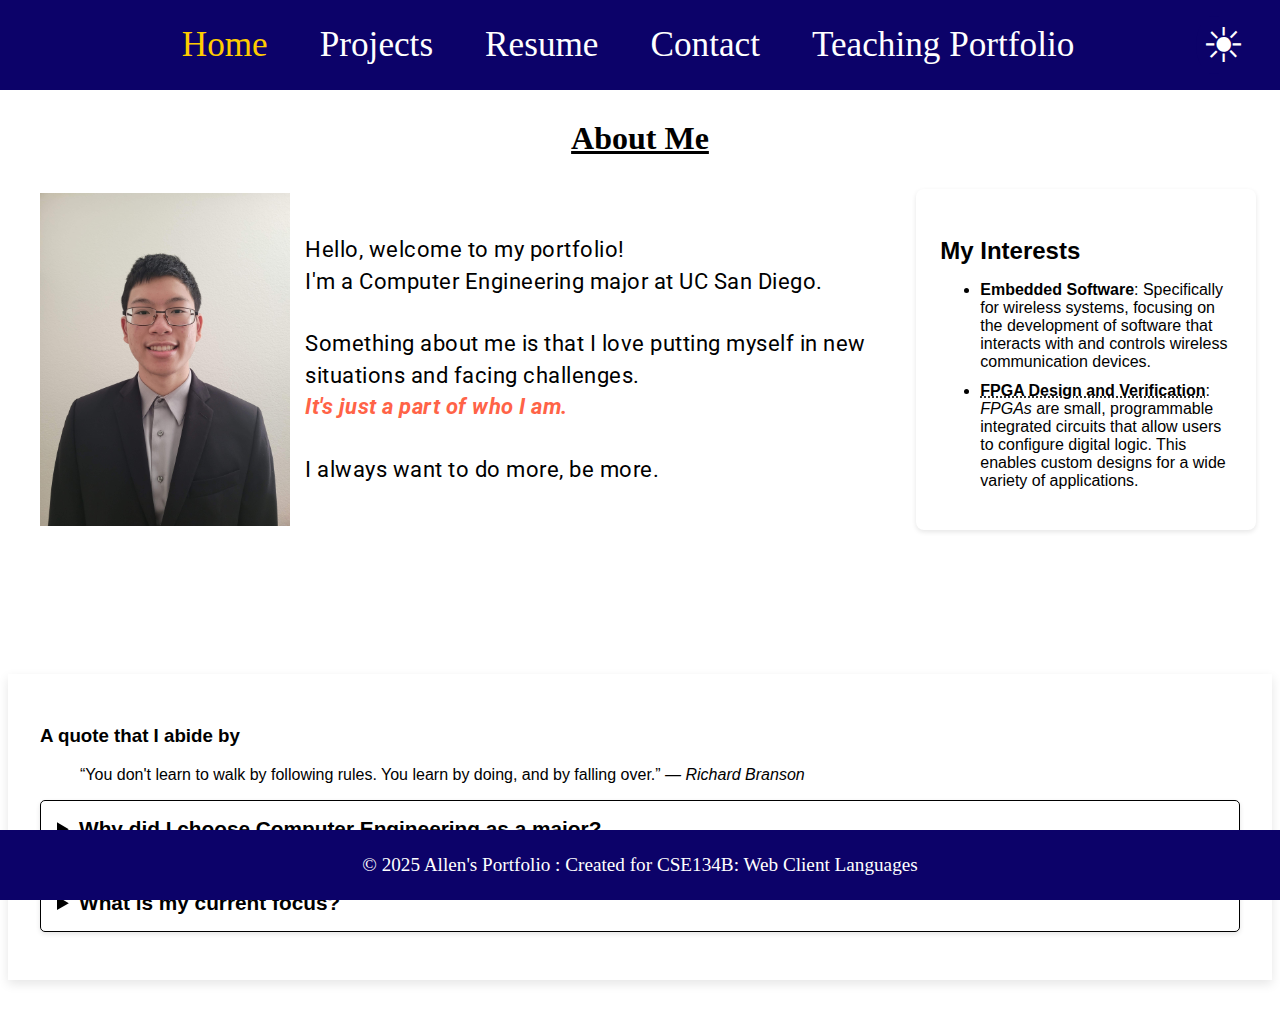
<file: index.html>
<!DOCTYPE html>
<html lang="en">
<head>
    <meta charset="UTF-8">
    <meta name="viewport" content="width=device-width, initial-scale=1.0">
    <title>Allen's Website: Home</title>
    <!-- Placeholder for now -->
    <script src="scripts/theme-toggle.js" defer> </script>
    <!-- Placeholder for the external CSS file -->
    <link rel="stylesheet" href="css/styles.css"> 
    <link href="https://fonts.googleapis.com/css2?family=Roboto:wght@400;700&family=Open+Sans:wght@300;600&display=swap" rel="stylesheet">
    
    </head>
<body>
    <header>
        <nav>
          <!-- Hidden checkbox for toggle functionality -->
          <input type="checkbox" id="hamburger-toggle" class="hamburger-toggle">
          <!-- Hamburger icon for small screens -->
          <label for="hamburger-toggle" class="hamburger-menu" aria-label="Toggle Navigation">
            <span></span>
            <span></span>
            <span></span>
          </label>
          <ul class="nav-links">
            <li><a href="index.html" style="color: #FFCC00">Home</a></li>
            <li><a href="portfolio.html">Projects</a></li>
            <li><a href="info.html">Resume</a></li>
            <li><a href="contact.html">Contact</a></li>
            <li><a href="teaching.html">Teaching Portfolio</a></li>
          </ul>
          <!-- Theme toggle button -->
          <button id="theme-toggle" aria-label="Toggle Theme">
            <span id="sun-icon">&#9728;</span> <!-- Sun icon for light mode -->
            <span id="moon-icon">&#9790;</span> <!-- Moon icon for dark mode -->
          </button>
          <!-- Hide theme toggle for users with no JavaScript -->
          <noscript>
            <style>
              #theme-toggle {
                display: none;
              }
            </style>
          </noscript>
        </nav>
      </header>

      <!-- Main Content -->
      <main>
        <h2>About Me</h2>
        <div class="about-content">
          <picture>
            <img src="media/headshot.jpg" alt="Image of Me" class="headshot">
          </picture>
          <p class="about-text">Hello, welcome to my portfolio! <br> I'm a Computer Engineering major at UC San Diego.  <br> <br>
          Something about me is that I love putting myself in new situations and facing challenges.<br>
          <em> It's just a part of who I am.</em> <br>
          <br>I always want to do more, be more.</p>
          <aside class="sidebar">
            <h3>My Interests</h3>
            <ul>
              <li><strong>Embedded Software</strong>: Specifically for wireless systems, focusing on the development of software that interacts with and controls wireless communication devices.</li>
              <li>
                <abbr title="Field Programmable Gate Arrays"><strong>FPGA Design and Verification</strong></abbr>: 
                <dfn title="Definition of Field Programmable Gate Arrays">FPGAs</dfn> are small, programmable integrated circuits that allow users to configure digital logic. This enables custom designs for a wide variety of applications.
              </li>
            </ul>
          </aside>
        </div>
      </main>
        

        <section class="about-section">
          <h3>A quote that I abide by</h3>
          <blockquote>
            “You don't learn to walk by following rules. You learn by doing, and by falling over.”
              <cite>— Richard Branson</cite>
          </blockquote>

          <details>
            <summary>Why did I choose Computer Engineering as a major?</summary>
            <p>I am interested in the connection between software and hardware. I can learn more about whether or not software or hardware can be improved to optimize a process.</p>
          </details>

          <details>
            <summary>What is my current focus? </summary>
            <p><span>Learning about VLSI Integrated Circuits and Systems Design in Industry</span></p>
          </details>
        </section>

      <!-- Footer -->
      <footer>
        <p> &copy; 2025 Allen's Portfolio : Created for CSE134B: Web Client Languages</p>
      </footer>
</body>
</html>
</file>
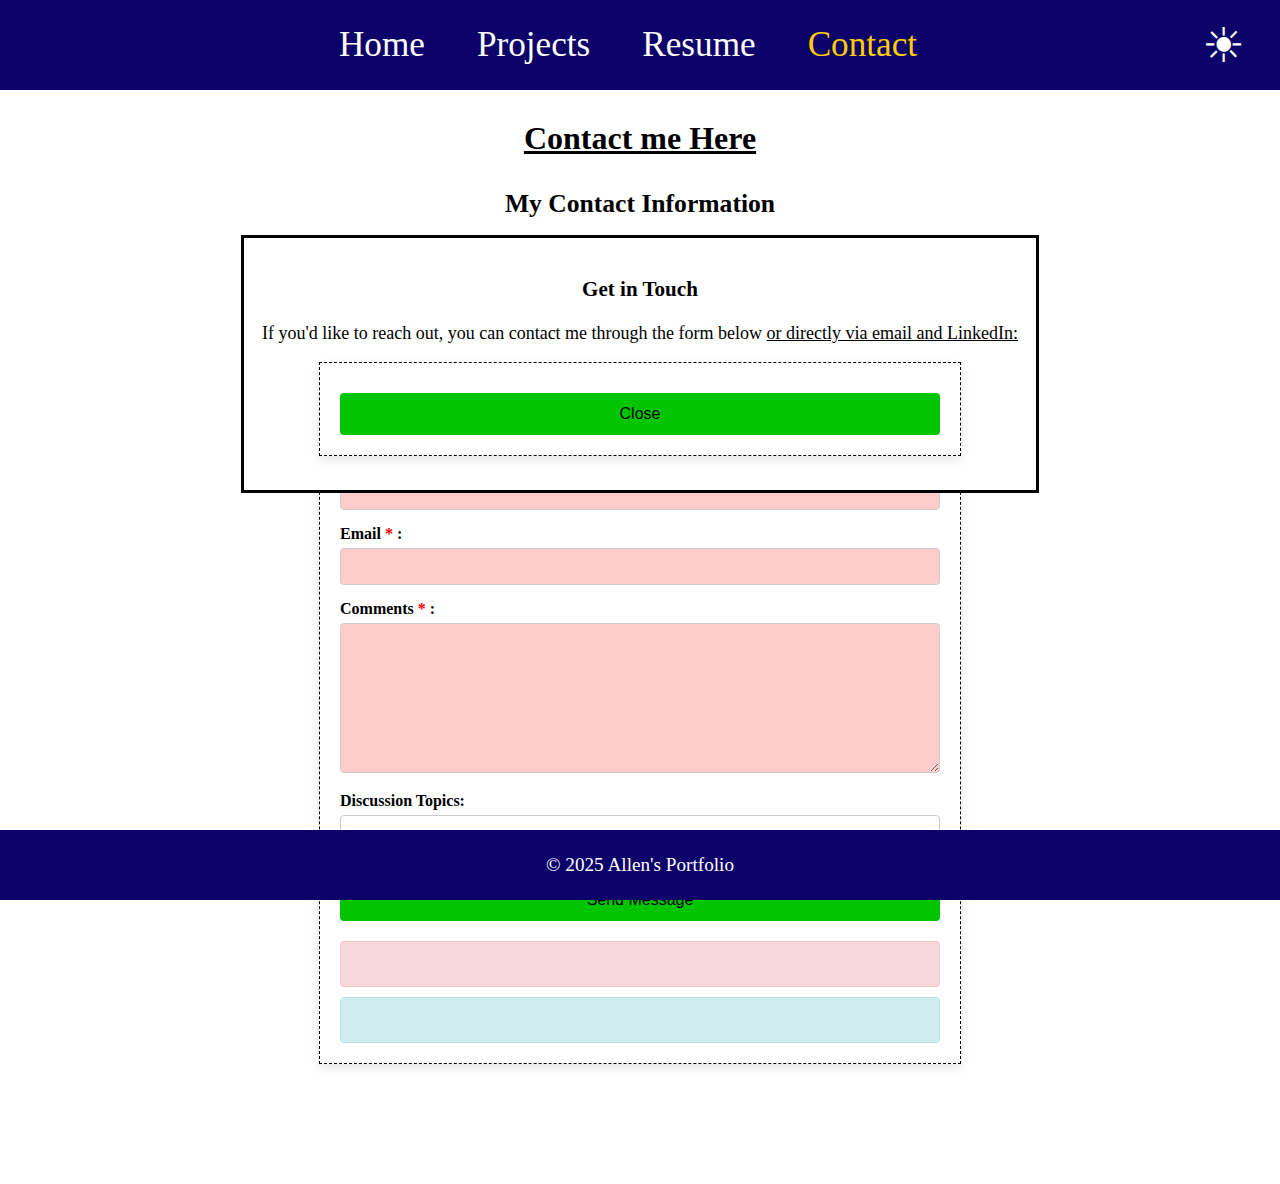
<file: contact.html>
<!DOCTYPE html>
<html lang="en">
<head>
    <meta charset="UTF-8">
    <meta name="viewport" content="width=device-width, initial-scale=1.0">
    <title>Allen's Website: Contact Me</title>
     <!-- Placeholder for the external CSS file -->
     <link rel="stylesheet" href="css/styles.css"> 
     <script src="scripts/theme-toggle.js" defer> </script>
     <script src="scripts/form-validation.js" defer></script>
</head>
<body>
  <header>
      <nav>
        <!-- Hidden checkbox for toggle functionality -->
        <input type="checkbox" id="hamburger-toggle" class="hamburger-toggle">
        <!-- Hamburger icon for small screens -->
        <label for="hamburger-toggle" class="hamburger-menu" aria-label="Toggle Navigation">
          <span></span>
          <span></span>
          <span></span>
        </label>
        <ul class="nav-links">
          <li><a href="index.html">Home</a></li>
          <li><a href="portfolio.html">Projects</a></li>
          <li><a href="info.html">Resume</a></li>
          <li><a href="contact.html" style="color: #FFCC00">Contact</a></li>
        </ul>
        <!-- Theme toggle button -->
        <button id="theme-toggle" aria-label="Toggle Theme">
          <span id="sun-icon">&#9728;</span> <!-- Sun icon for light mode -->
          <span id="moon-icon">&#9790;</span> <!-- Moon icon for dark mode -->
        </button>
        <!-- Hide theme toggle for users with no JavaScript -->
        <noscript>
          <style>
            #theme-toggle {
              display: none;
            }
          </style>
        </noscript>
      </nav>
    </header>

      <!-- Main Content -->
      <main>
        <h2> Contact me Here</h2>
        <section>
          <h2> My Contact Information</h2>
          <dialog open id="contact-dialog">
            <h3>Get in Touch</h3>
            <p>If you'd like to reach out, you can contact me through the form below 
              <ins>or directly via email and LinkedIn:</ins>
            </p>
            
            <!-- Close button within a form -->
            <form method="dialog">
              <button type="submit">Close</button>
            </form>
          </dialog>
          <div class="contact-methods">
            <!-- LinkedIn Contact -->
              <a href="https://www.linkedin.com/in/allen-keng-71980324b/" target="_blank">
                <svg xmlns="http://www.w3.org/2000/svg" width="40" height="40" fill="none" viewBox="0 0 24 24">
                  <!-- Circle SVG -->
                  <circle cx="12" cy="12" r="10" fill="#0077B5"/>
                </svg>
                <span>https://www.linkedin.com/in/allen-keng-71980324b/</span>
              </a>
          
            <!-- Email Contact -->
            <address class="contact-item">
              <p><strong>Email:</strong> <a href="mailto:aekeng@ucsd.edu">aekeng@ucsd.edu</a></p>
            </address>
          
            <!-- GitHub Contact -->
            <p class="contact-item"><strong>GitHub:</strong> <a href="https://github.com/AllKeng/" target="_blank">https://github.com/AllKeng/</a></p>
          </div>
          
            <form action="https://httpbin.org/post" method="POST" id="contact-form">
              <fieldset>
                  <legend>Contact Me </legend>
                  <label for="name">Name <span class="required">*</span> :</label>
                  <input type="text" id="name" name="name" required minlength="1" maxlength="88"
                  pattern="[a-zA-Z]*" title="Only letters, spaces, apostrophes, and hyphens are allowed">

                  <label for="email">Email <span class="required">*</span> :</label>
                  <input type="email" id="email" name="email" required minlength="1" maxlength="88"
                  title="Please enter a valid email address">

                  <label for="comments">Comments <span class="required">*</span> :</label>
                  <textarea id="comments" name="comments" required minlength="1" maxlength="500"
                  pattern="^[ _]*[A-Z0-9][A-Z0-9 _]*$" title="Only letters, numbers, and basic punctuation are allowed"></textarea>

                  <label for="skills">Discussion Topics:</label>
                  <select id="skills">
                      <optgroup label="OpenEnded">
                          <option>Anything</option>
                          <option>Life</option>
                          <option>School Experiences</option>
                      </optgroup>
                      <optgroup label="Technical">
                          <option>Software</option>
                          <option>Hardware</option>
                      </optgroup>

                  </select>

                  <!-- Hidden field to detect possible bot -->
                  <input type="hidden" name="possible_bot" value="true">
                  <input type="hidden" id="form-errors" name="form-errors">

                  <button type="submit">Send Message</button>
              </fieldset>
              <div class="output">
                <output id="error-message" class="error" for="name email comments skills"></output>
                <output id="info-message" class="info"></output>
              </div>
            </form>
        </section>
      </main>

      <!-- No JS -->
      <noscript>
        Your browser does not support JavaScript!
      </noscript>

      <!-- Footer -->
      <footer>
        <p>&copy; 2025 Allen's Portfolio</p>
      </footer>
</body>
</html>
</file>
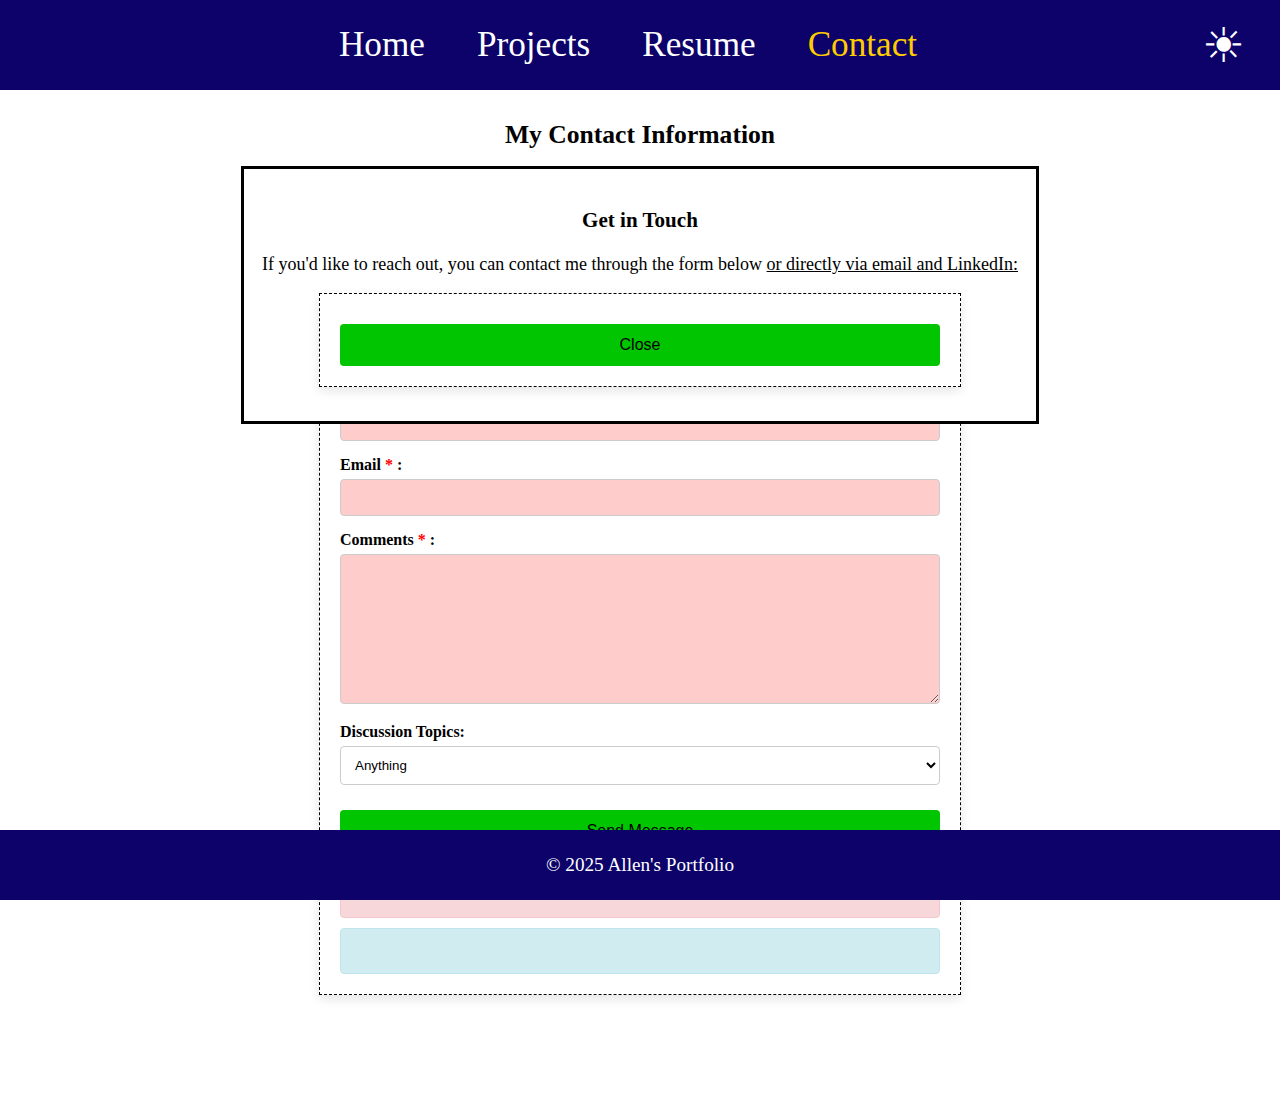
<file: form-no-js.html>
<!DOCTYPE html>
<html lang="en">
<head>
    <meta charset="UTF-8">
    <meta name="viewport" content="width=device-width, initial-scale=1.0">
    <title>Allen's Website: Contact Me</title>
     <!-- Placeholder for the external CSS file -->
     <link rel="stylesheet" href="css/styles.css"> 
     <script src="scripts/theme-toggle.js" defer> </script>
</head>
<body>
  <header>
      <nav>
        <!-- Hidden checkbox for toggle functionality -->
        <input type="checkbox" id="hamburger-toggle" class="hamburger-toggle">
        <!-- Hamburger icon for small screens -->
        <label for="hamburger-toggle" class="hamburger-menu" aria-label="Toggle Navigation">
          <span></span>
          <span></span>
          <span></span>
        </label>
        <ul class="nav-links">
          <li><a href="index.html">Home</a></li>
          <li><a href="portfolio.html">Projects</a></li>
          <li><a href="info.html">Resume</a></li>
          <li><a href="contact.html" style="color: #FFCC00">Contact</a></li>
        </ul>
        <!-- Theme toggle button -->
        <button id="theme-toggle" aria-label="Toggle Theme">
          <span id="sun-icon">&#9728;</span> <!-- Sun icon for light mode -->
          <span id="moon-icon">&#9790;</span> <!-- Moon icon for dark mode -->
        </button>
        <!-- Hide theme toggle for users with no JavaScript -->
        <noscript>
          <style>
            #theme-toggle {
              display: none;
            }
          </style>
        </noscript>
      </nav>
    </header>

      <!-- Main Content -->
      <main>
        <section>
          <h2> My Contact Information</h2>
          <dialog open id="contact-dialog">
            <h3>Get in Touch</h3>
            <p>If you'd like to reach out, you can contact me through the form below 
              <ins>or directly via email and LinkedIn:</ins>
            </p>
            
            <!-- Close button within a form -->
            <form method="dialog">
              <button type="submit">Close</button>
            </form>
          </dialog>
          <div class="contact-methods">
            <!-- LinkedIn Contact -->
              <a href="https://www.linkedin.com/in/allen-keng-71980324b/" target="_blank">
                <svg xmlns="http://www.w3.org/2000/svg" width="40" height="40" fill="none" viewBox="0 0 24 24">
                  <!-- Circle SVG -->
                  <circle cx="12" cy="12" r="10" fill="#0077B5"/>
                </svg>
                <span>https://www.linkedin.com/in/allen-keng-71980324b/</span>
              </a>
          
            <!-- Email Contact -->
            <address class="contact-item">
              <p><strong>Email:</strong> <a href="mailto:aekeng@ucsd.edu">aekeng@ucsd.edu</a></p>
            </address>
          
            <!-- GitHub Contact -->
            <p class="contact-item"><strong>GitHub:</strong> <a href="https://github.com/AllKeng/" target="_blank">https://github.com/AllKeng/</a></p>
          </div>
          
            <form action="https://httpbin.org/post" method="POST">
              <fieldset>
                  <legend>Contact Me </legend>
                  <label for="name">Name <span class="required">*</span> :</label>
                  <input type="text" id="name" name="name" required minlength="1" maxlength="88"
                  pattern="[A-Za-zÀ-ÿ\s'-]+" title="Only letters, spaces, apostrophes, and hyphens are allowed">

                  <label for="email">Email <span class="required">*</span> :</label>
                  <input type="email" id="email" name="email" required minlength="1" maxlength="88"
                  pattern="[a-zA-Z0-9._%+-]+@[a-zA-Z0-9.-]+\.[a-zA-Z]{2,}" title="Please enter a valid email address">

                  <label for="comments">Comments <span class="required">*</span> :</label>
                  <textarea id="comments" name="comments" required minlength="1" maxlength="500"
                  pattern="[A-Za-z0-9\s,.'!?-]+" title="Only letters, numbers, and basic punctuation are allowed"></textarea>

                  <label for="skills">Discussion Topics:</label>
                  <select id="skills">
                      <optgroup label="OpenEnded">
                          <option>Anything</option>
                          <option>Life</option>
                          <option>School Experiences</option>
                      </optgroup>
                      <optgroup label="Technical">
                          <option>Software</option>
                          <option>Hardware</option>
                      </optgroup>

                  </select>

                  <!-- Hidden field to detect possible bot -->
                  <input type="hidden" name="possible_bot" value="true">

                  <button type="submit">Send Message</button>
              </fieldset>
              <div class="output">
                <output id="error-message" class="error" for="name email comments skills"></output>
                <output id="info-message" class="info"></output>
              </div>
            </form>
        </section>
      </main>

      <!-- No JS -->
      <noscript>
        Your browser does not support JavaScript!
      </noscript>

      <!-- Footer -->
      <footer>
        <p>&copy; 2025 Allen's Portfolio</p>
      </footer>
</body>
</html>
</file>
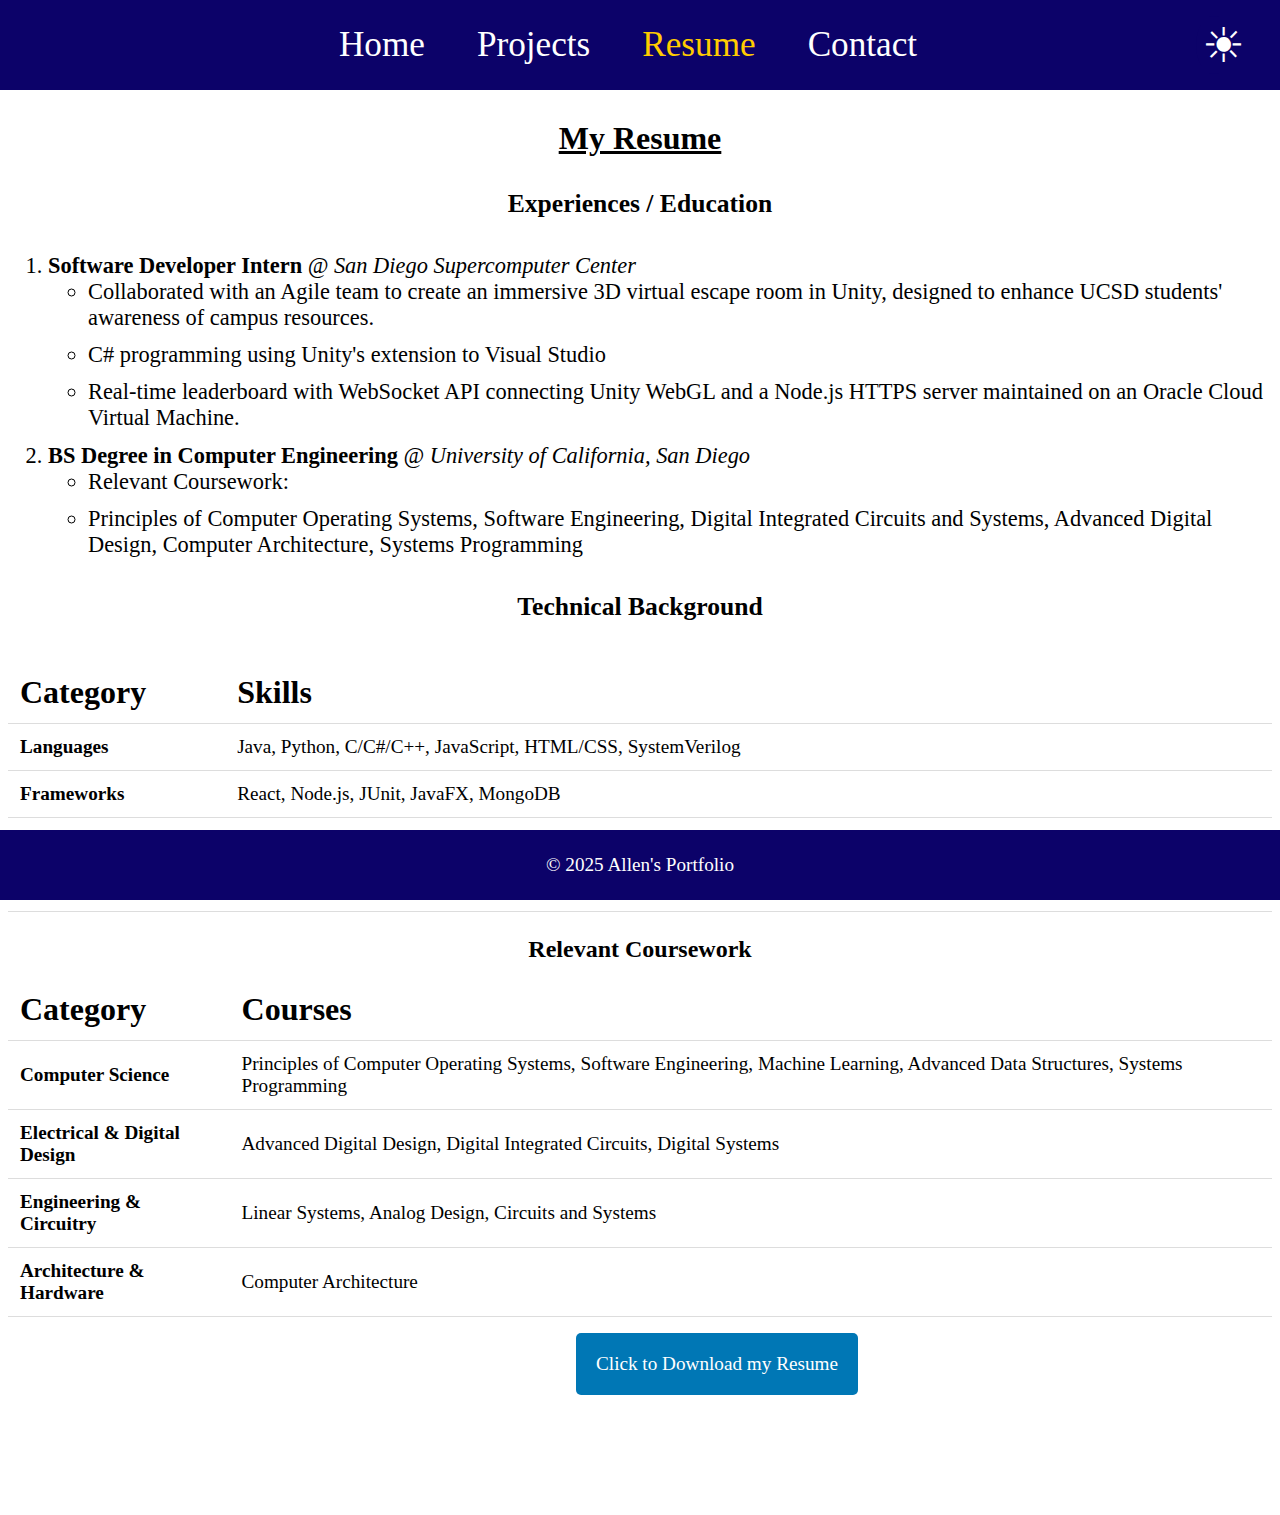
<file: info.html>
<!DOCTYPE html>
<html lang="en">
<head>
    <meta charset="UTF-8">
    <meta name="viewport" content="width=device-width, initial-scale=1.0">
    <title>Allen's Website: Resume</title>
     <!-- Placeholder for the external CSS file -->
     <link rel="stylesheet" href="css/styles.css"> 
     <script src="scripts/theme-toggle.js" defer> </script>
</head>
<body>
      <header>
        <nav>
          <!-- Hidden checkbox for toggle functionality -->
          <input type="checkbox" id="hamburger-toggle" class="hamburger-toggle">
          <!-- Hamburger icon for small screens -->
          <label for="hamburger-toggle" class="hamburger-menu" aria-label="Toggle Navigation">
            <span></span>
            <span></span>
            <span></span>
          </label>
          <ul class="nav-links">
            <li><a href="index.html">Home</a></li>
            <li><a href="portfolio.html">Projects</a></li>
            <li><a href="info.html" style="color: #FFCC00">Resume</a></li>
            <li><a href="contact.html">Contact</a></li>
          </ul>
          <!-- Theme toggle button -->
          <button id="theme-toggle" aria-label="Toggle Theme">
            <span id="sun-icon">&#9728;</span> <!-- Sun icon for light mode -->
            <span id="moon-icon">&#9790;</span> <!-- Moon icon for dark mode -->
          </button>
          <!-- Hide theme toggle for users with no JavaScript -->
          <noscript>
            <style>
              #theme-toggle {
                display: none;
              }
            </style>
          </noscript>
        </nav>
      </header>

      <main>
        <h2> My Resume </h2>
        <section>
          <h2>Experiences / Education</h2>
          <ol>
            <li>
              <b>Software Developer Intern</b> <i>@ San Diego Supercomputer Center</i>
              <ul>
                <li>Collaborated with an Agile team to create an immersive 3D virtual escape room in Unity, 
                  designed to enhance UCSD students' awareness of campus resources.</li>
                <li>C# programming using Unity's extension to Visual Studio</li>
                <li>Real-time leaderboard with WebSocket API connecting Unity WebGL and a Node.js 
                  HTTPS server maintained on an Oracle Cloud Virtual Machine.</li>
              </ul>
            </li>
            <li>
              <b>BS Degree in Computer Engineering </b> <i>@ University of California, San Diego</i>
              <ul>
                <li>Relevant Coursework: </li>
                <li>Principles of Computer Operating Systems, Software Engineering, Digital Integrated Circuits and Systems, Advanced Digital Design, Computer Architecture, Systems Programming</li>
              </ul>
            </li>
          </ol>
          
        </section>
        
        <section>
          <h2>Technical Background</h2>
          <table>
            <tr>
                <th>Category</th>
                <th>Skills</th>
            </tr>
            <tr>
                <td><strong>Languages</strong></td>
                <td>Java, Python, C/C#/C++, JavaScript, HTML/CSS, SystemVerilog</td>
            </tr>
            <tr>
                <td><strong>Frameworks</strong></td>
                <td>React, Node.js, JUnit, JavaFX, MongoDB</td>
            </tr>
            <tr>
                <td><strong>Software Tools</strong></td>
                <td>Git, GitLab, Docker, VS Code, Visual Studio, Oracle Cloud Infrastructure (OCI), Google Cloud Console</td>
            </tr>
            <tr>
                <td><strong>Engineering Tools</strong></td>
                <td>LTSpice, KiCad, Virtuoso Cadence, Quartus, ModelSim, Matlab, Onshape</td>
            </tr>
          </table>

          <table>
            <caption>Relevant Coursework</caption>
            <colgroup>
                <col> 
                <col>
            </colgroup>
            <thead>
                <tr>
                    <th>Category</th>
                    <th>Courses</th>
                </tr>
            </thead>
            <tbody>
                <tr>
                    <td><strong>Computer Science</strong></td>
                    <td>Principles of Computer Operating Systems, Software Engineering, Machine Learning, Advanced Data Structures, Systems Programming</td>
                </tr>
                <tr>
                    <td><strong>Electrical & Digital Design</strong></td>
                    <td>Advanced Digital Design, Digital Integrated Circuits, Digital Systems</td>
                </tr>
                <tr>
                    <td><strong>Engineering & Circuitry</strong></td>
                    <td>Linear Systems, Analog Design, Circuits and Systems</td>
                </tr>
                <tr>
                    <td><strong>Architecture & Hardware</strong></td>
                    <td>Computer Architecture</td>
                </tr>
            </tbody>
          </table>
        </section>
        
        <a href="files/KengAllenResume.pdf" class="resume" download="KengAllenResume.pdf">
          Click to Download my Resume
        </a>
        
      </main>
      

      <!-- Placeholder -->
      <script>
        
      </script>
      
      <!-- Footer -->
      <footer>
        <p>&copy; 2025 Allen's Portfolio</p>
      </footer>
</body>
</html>
</file>
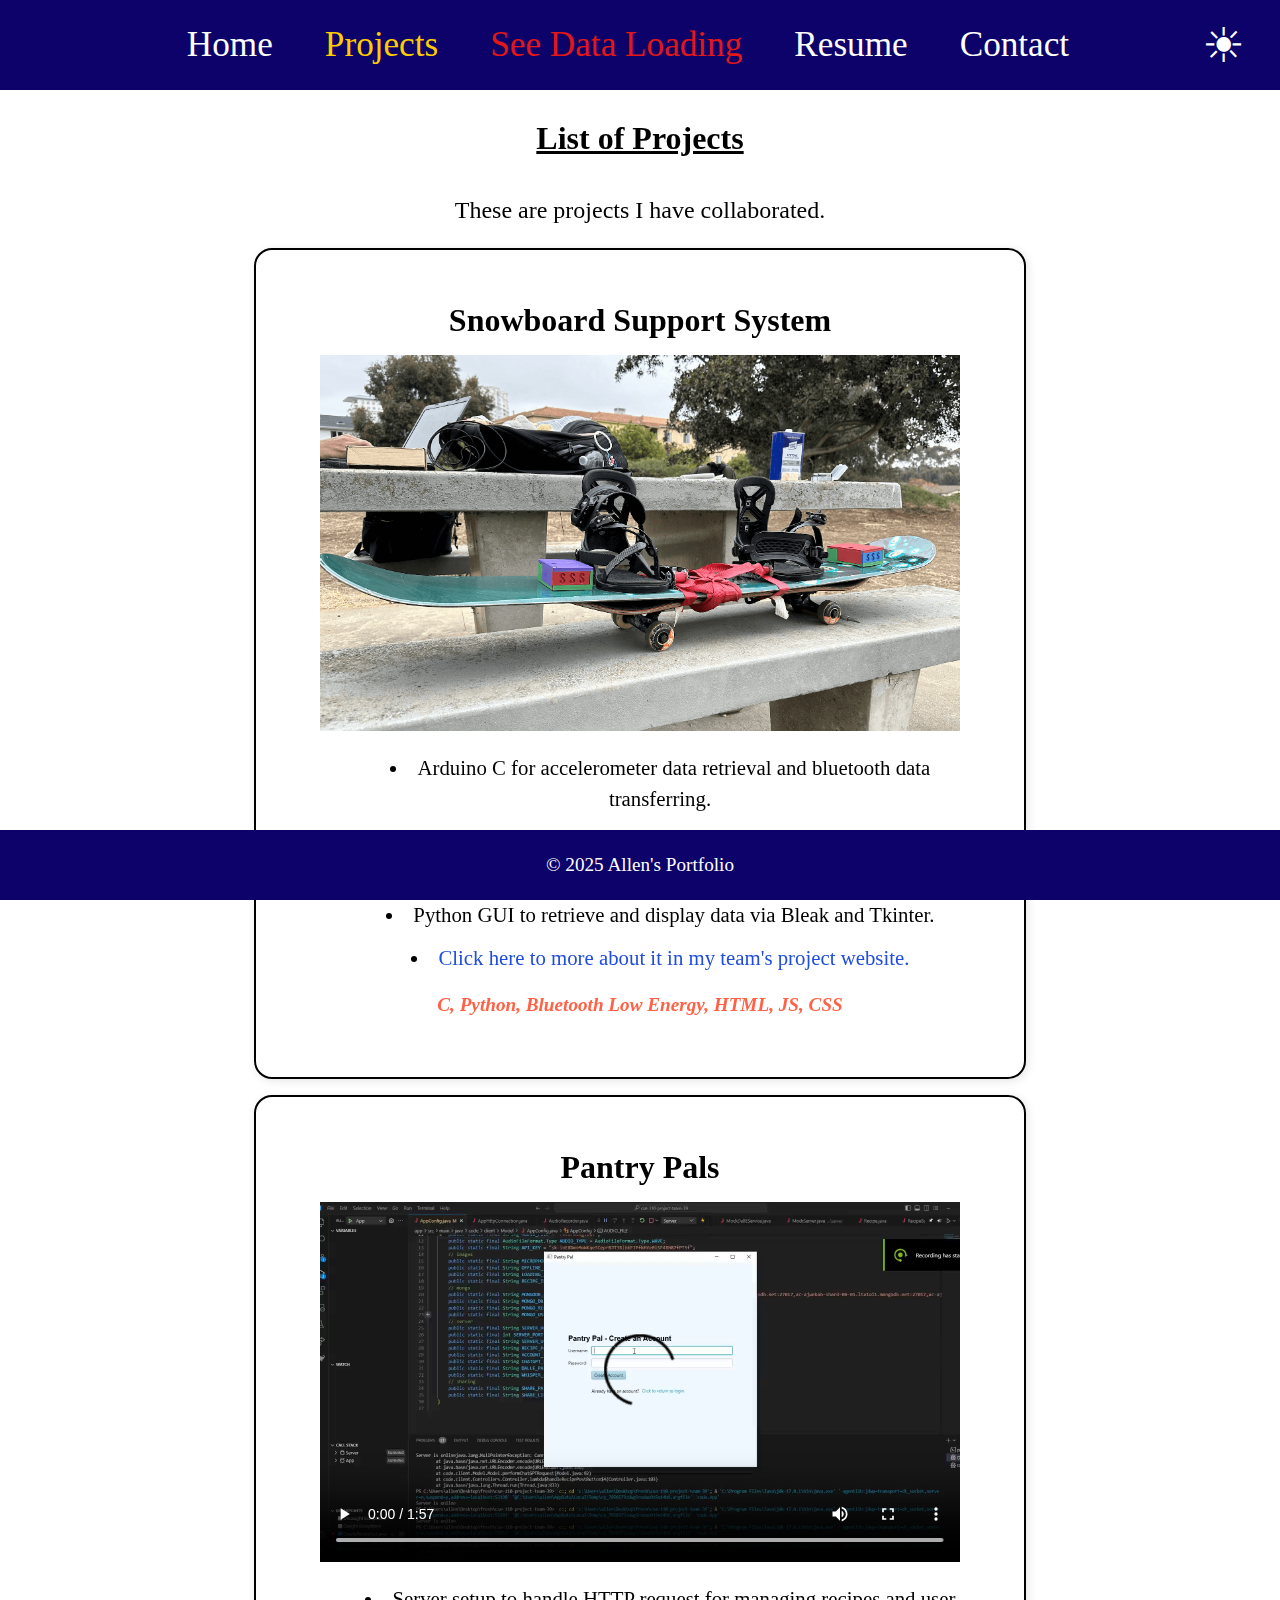
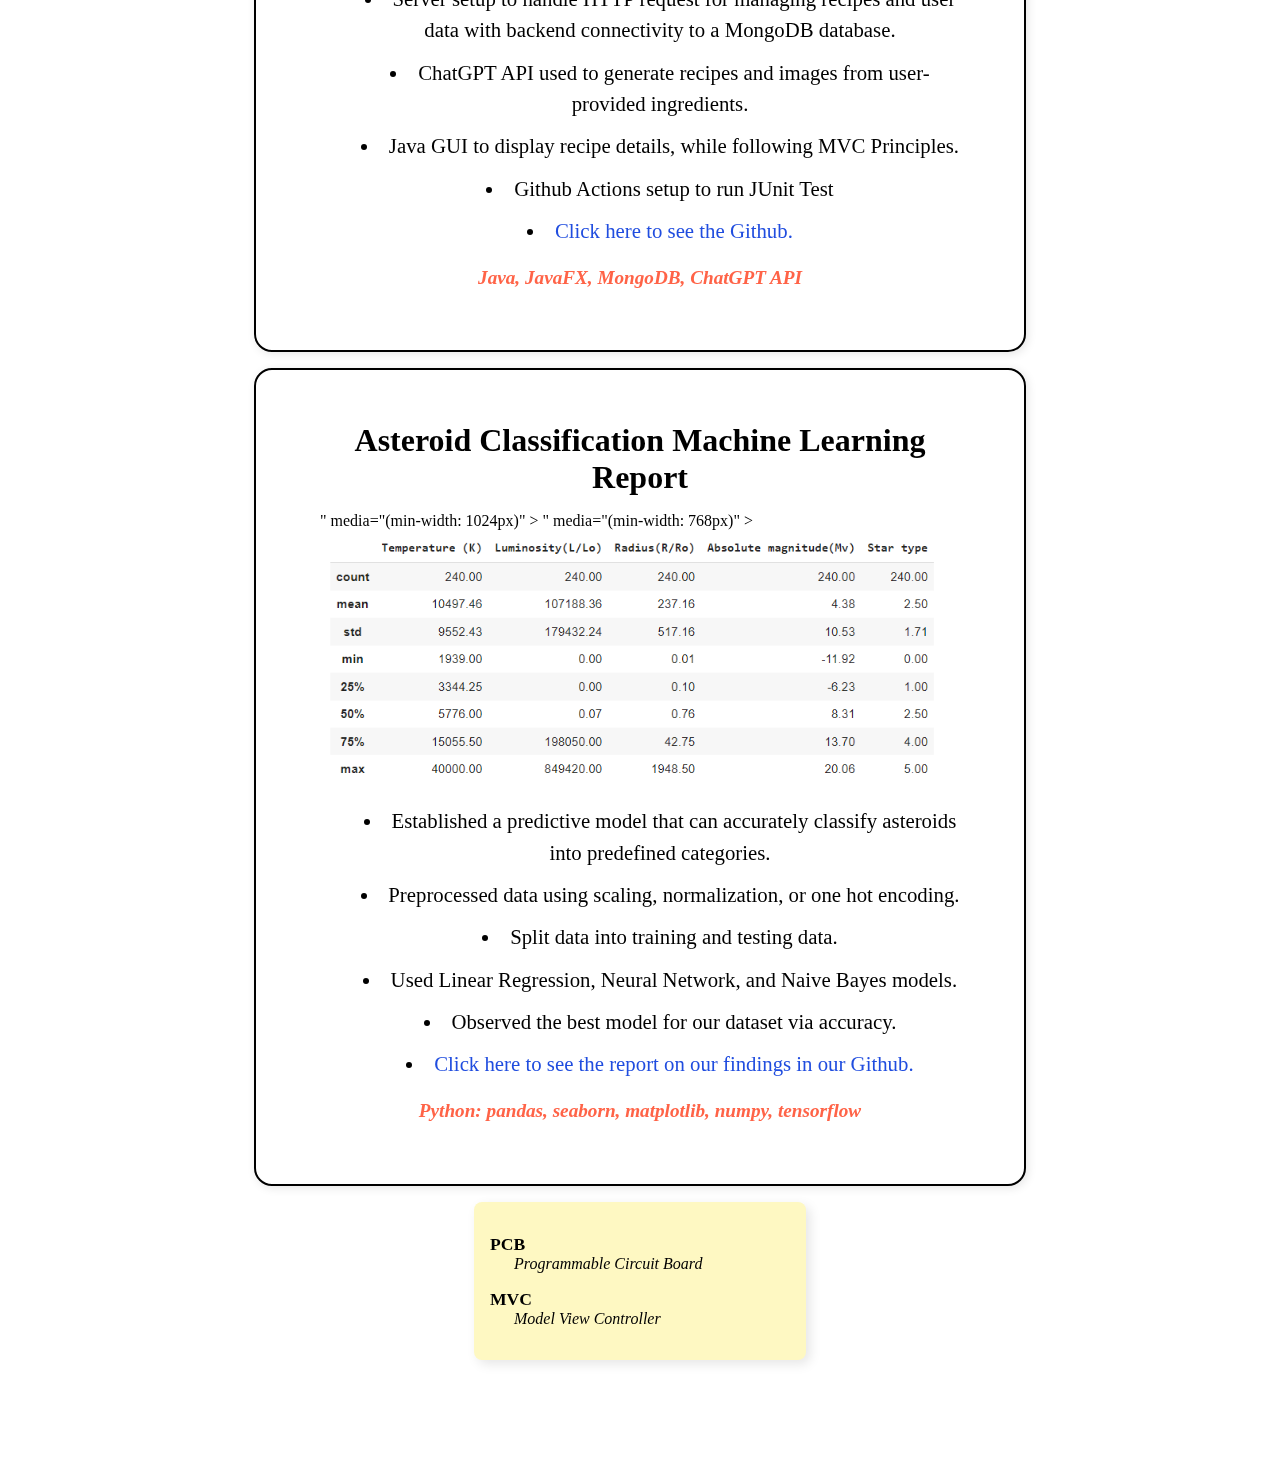
<file: portfolio.html>
<!DOCTYPE html>
<html lang="en">
<head>
    <meta charset="UTF-8">
    <meta name="viewport" content="width=device-width, initial-scale=1.0">
    <title>Allen's Website: Projects</title>
     <!-- Placeholder for the external CSS file -->
     <link rel="stylesheet" href="css/styles.css"> 
     <script src="scripts/theme-toggle.js" defer> </script>
     <script type="module" src="scripts/project-card.js" defer></script>

</head>
<body>
  <header>
    <nav>
      <!-- Hidden checkbox for toggle functionality -->
      <input type="checkbox" id="hamburger-toggle" class="hamburger-toggle">
      <!-- Hamburger icon for small screens -->
      <label for="hamburger-toggle" class="hamburger-menu" aria-label="Toggle Navigation">
        <span></span>
        <span></span>
        <span></span>
      </label>
      <ul class="nav-links">
        <li><a href="index.html">Home</a></li>
        <li><a href="portfolio.html" style="color: #FFCC00">Projects</a></li>
        <li><a href="portfolioLoad.html" style="color: #e21717">See Data Loading</a></li>
        <li><a href="info.html">Resume</a></li>
        <li><a href="contact.html">Contact</a></li>
      </ul>
      <!-- Theme toggle button -->
      <button id="theme-toggle" aria-label="Toggle Theme">
        <span id="sun-icon">&#9728;</span> <!-- Sun icon for light mode -->
        <span id="moon-icon">&#9790;</span> <!-- Moon icon for dark mode -->
      </button>
      <!-- Hide theme toggle for users with no JavaScript -->
      <noscript>
        <style>
          #theme-toggle {
            display: none;
          }
        </style>
      </noscript>
    </nav>
  </header>

      <main>
        <h2>List of Projects</h2>
        <h3>These are projects I have collaborated.</h3>
        <section>

          <project-card
            title="Snowboard Support System" 
            imageDesktop="media/BoardView.png"
            imageTablet="media/BoardView-tablet.png"
            image="media/BoardView-mobile.png" 
            alt="TripleS Board" 
            description = "Arduino C for accelerometer data retrieval 
            and bluetooth data transferring. / KiCad for PCB design to integrate our ESP32, 
            accelerometer, power supply, potentiometer, 
            and buzzer in a compact manner. / Python GUI to retrieve and display data via 
            Bleak and Tkinter.";
            link="https://allkeng.github.io/Snowboard-Support-System/"
            linkMsg="Click here to more about it in my team's project website."
            tags="C, Python, Bluetooth Low Energy, HTML, JS, CSS">
        </project-card>
        <project-card 
            title="Pantry Pals" 
            video="media/pantrypalDemo.mp4"
            alt="Pantry Pals App" 
            description="Server setup to handle HTTP request for managing
            recipes and user data with backend connectivity
            to a MongoDB database. / ChatGPT API used to generate recipes and images
            from user-provided ingredients. / Java GUI to display recipe details, while
            following MVC Principles. / Github Actions setup to run JUnit Test"
            link="https://github.com/sprestrelski/pantrypal"
            linkMsg="Click here to see the Github."
            tags="Java, JavaFX, MongoDB, ChatGPT API">
        </project-card>
        <project-card
            title="Asteroid Classification Machine Learning Report" 
            image="media/mlStarsTable.png" 
            alt="Summary of our Dataset" 
            description = "Established a predictive model that can accurately classify asteroids into predefined categories. / Preprocessed data using scaling, normalization, or one hot encoding. / Split data into training and testing data.
           / Used Linear Regression, Neural Network, and Naive Bayes models. / Observed the best model for our dataset via accuracy.";
            link="https://github.com/kaijia2022/CSE151A-Project-Repo"
            linkMsg="Click here to see the report on our findings in our Github."
            tags="Python: pandas, seaborn, matplotlib, numpy, tensorflow">
        </project-card>
        </section>

        <dl>
          <dt>PCB</dt>
          <dd>Programmable Circuit Board</dd>

          <dt>MVC</dt>
          <dd>Model View Controller</dd>
        </dl>
      </main>

      <!-- Footer -->
      <footer>
        <p>&copy; 2025 Allen's Portfolio</p>
      </footer>
</body>
</html>
</file>
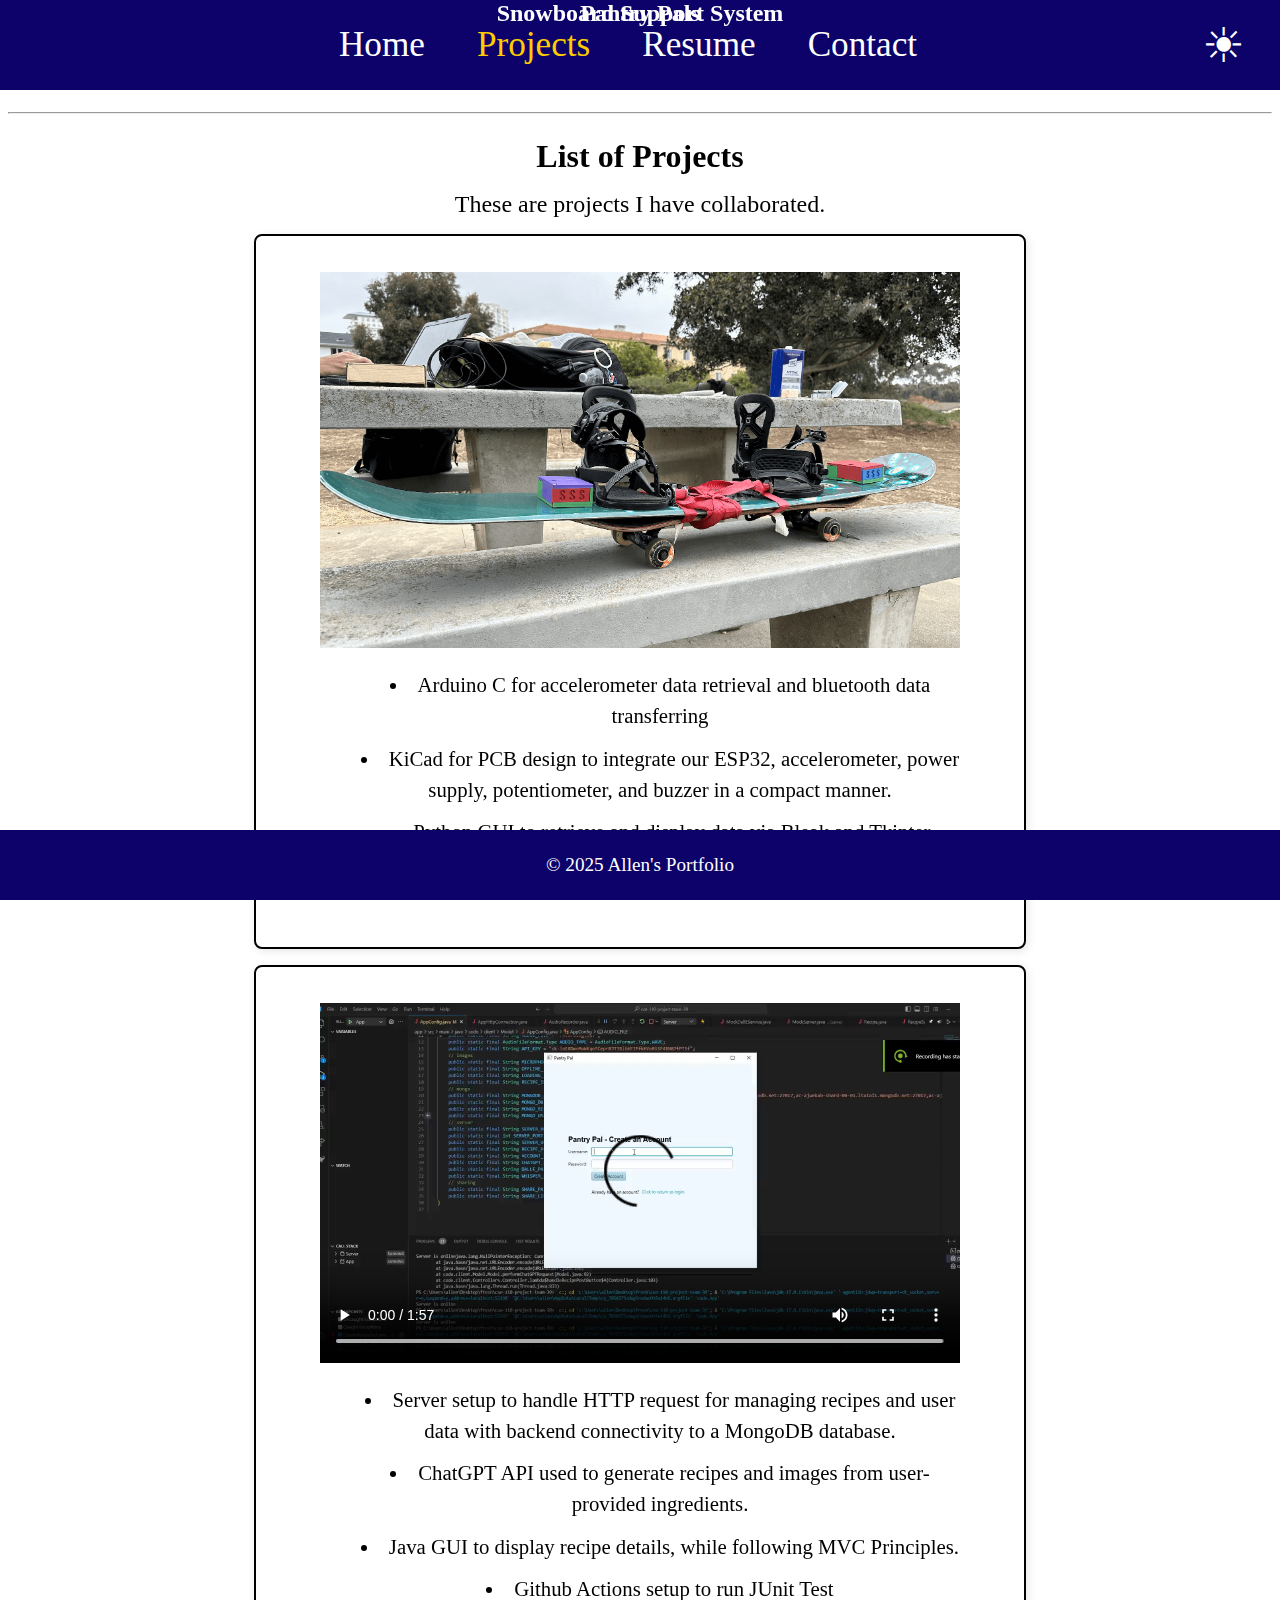
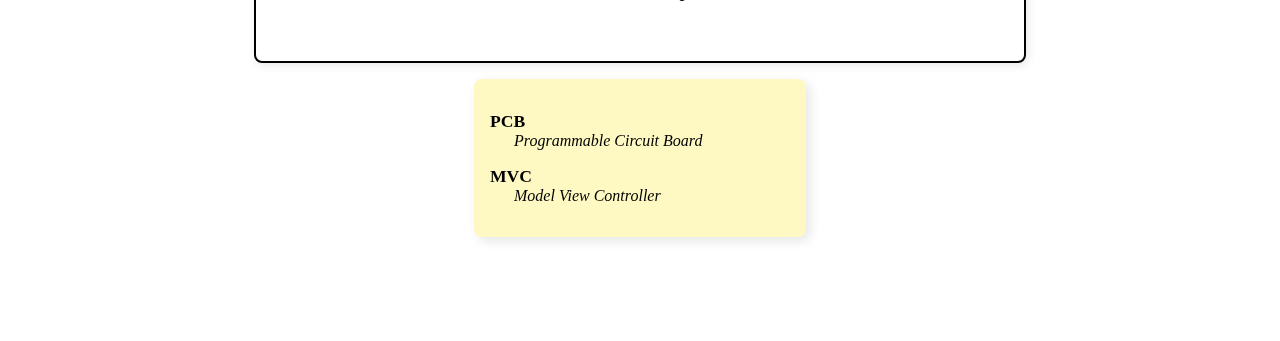
<file: portfolioFancyCardVer.html>
<!DOCTYPE html>
<html lang="en">
<head>
    <meta charset="UTF-8">
    <meta name="viewport" content="width=device-width, initial-scale=1.0">
    <title>Allen's Website: Projects</title>
     <!-- Placeholder for the external CSS file -->
     <link rel="stylesheet" href="css/styles.css"> 
     <script src="scripts/theme-toggle.js" defer> </script>
     <script type="module" src="scripts/project-card.js" defer></script>

</head>
<body>
  <header>
    <nav>
      <!-- Hidden checkbox for toggle functionality -->
      <input type="checkbox" id="hamburger-toggle" class="hamburger-toggle">
      <!-- Hamburger icon for small screens -->
      <label for="hamburger-toggle" class="hamburger-menu" aria-label="Toggle Navigation">
        <span></span>
        <span></span>
        <span></span>
      </label>
      <ul class="nav-links">
        <li><a href="index.html">Home</a></li>
        <li><a href="portfolio.html" style="color: #FFCC00">Projects</a></li>
        <li><a href="info.html">Resume</a></li>
        <li><a href="contact.html">Contact</a></li>
      </ul>
      <!-- Theme toggle button -->
      <button id="theme-toggle" aria-label="Toggle Theme">
        <span id="sun-icon">&#9728;</span> <!-- Sun icon for light mode -->
        <span id="moon-icon">&#9790;</span> <!-- Moon icon for dark mode -->
      </button>
      <!-- Hide theme toggle for users with no JavaScript -->
      <noscript>
        <style>
          #theme-toggle {
            display: none;
          }
        </style>
      </noscript>
    </nav>
  </header>

      <main>
        <hr>
        <section>
          <hgroup>
            <h2>List of Projects</h2>
            <p>These are projects I have collaborated. </p>
          </hgroup>
          <fancy-card>
            <header>Snowboard Support System</header>
            <!-- Picture Element: Responsive Images -->
            <picture>
                <source srcset="media/BoardView.png" media="(min-width: 1024px)" >
                <!-- Medium image for tablets -->
                <source srcset="media/BoardView-tablet.png" media="(min-width: 768px)" >
                
                <!-- Small image for mobile -->
                <img src="media/BoardView-mobile.png" alt="TripleS Board">
            </picture>
            <ul>
              <li>Arduino C for accelerometer data retrieval 
                and bluetooth data transferring</li>
              <li>KiCad for PCB design to integrate our ESP32, 
                accelerometer, power supply, potentiometer, 
                and buzzer in a compact manner.
              </li>
              <li>Python GUI to retrieve and display data via 
                Bleak and Tkinter.
              </li>
              <li><a href="https://allkeng.github.io/Snowboard-Support-System/">Project website</a> 
                using HTML, JS, CSS.</li>
            </ul>
            <footer>C, Python, Bluetooth Low Energy, HTML, JS, CSS</footer>
          </fancy-card>

          <fancy-card>
            <header>Pantry Pals</header>
            <!-- Video Element -->
          <video controls>
              <source src="media/pantrypalDemo.mp4" type="video/mp4">
              Your browser does not support the video element.
          </video>
            <ul>
              <li>Server setup to handle HTTP request for managing
                recipes and user data with backend connectivity
                to a MongoDB database.
              </li>
              <li>ChatGPT API used to generate recipes and images 
                from user-provided ingredients.
              </li>
              <li>Java GUI to display recipe details, while 
                following MVC Principles.
              </li>
              <li>Github Actions setup to run JUnit Test</li>
            </ul>
            <footer>Java, JUnit, JavaFX, ChatGPT API, RESTful API, MongoDB</footer>
          </fancy-card>
          
        </section>

        <dl>
          <dt>PCB</dt>
          <dd>Programmable Circuit Board</dd>

          <dt>MVC</dt>
          <dd>Model View Controller</dd>
        </dl>
      </main>

      <!-- Handy for Project Display -->
      <template>
        <p>Hidden content that can be cloned via JavaScript.</p>
      </template>

      <!-- Footer -->
      <footer>
        <p>&copy; 2025 Allen's Portfolio</p>
      </footer>
</body>
</html>
</file>
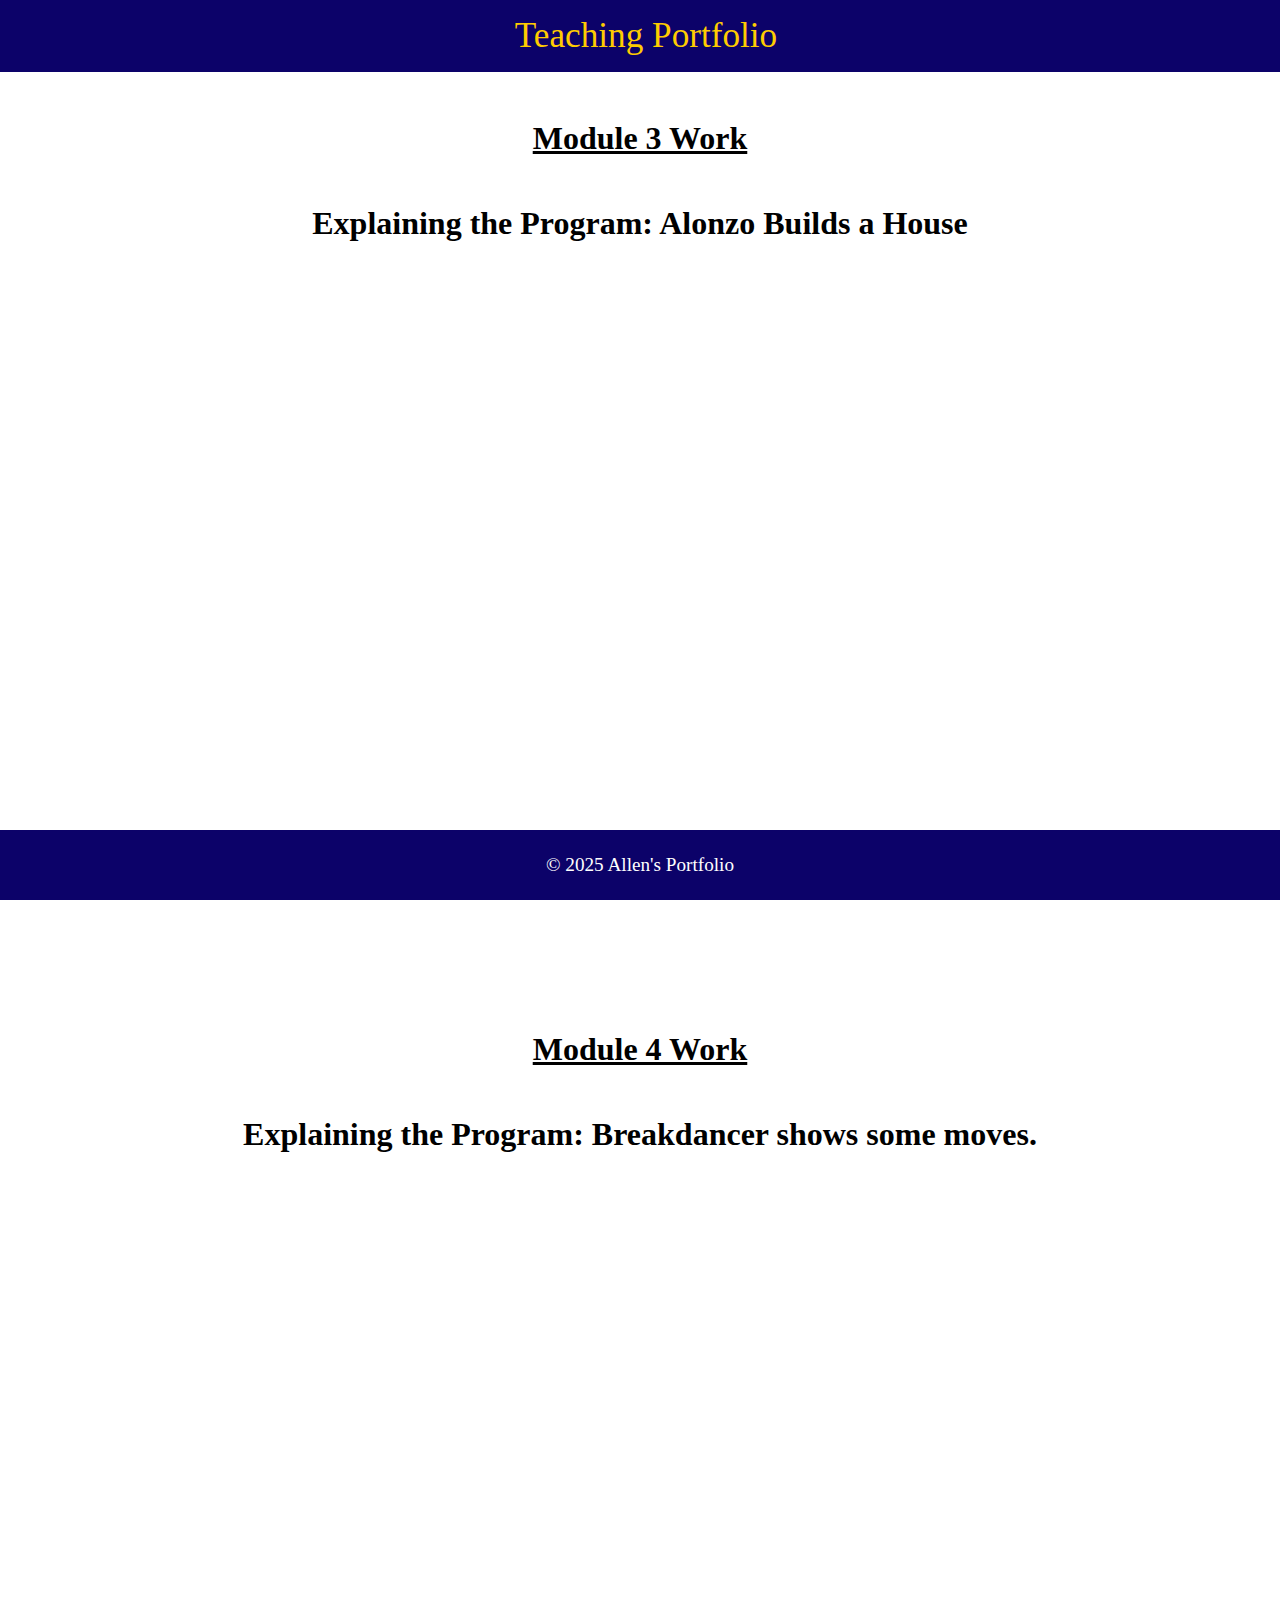
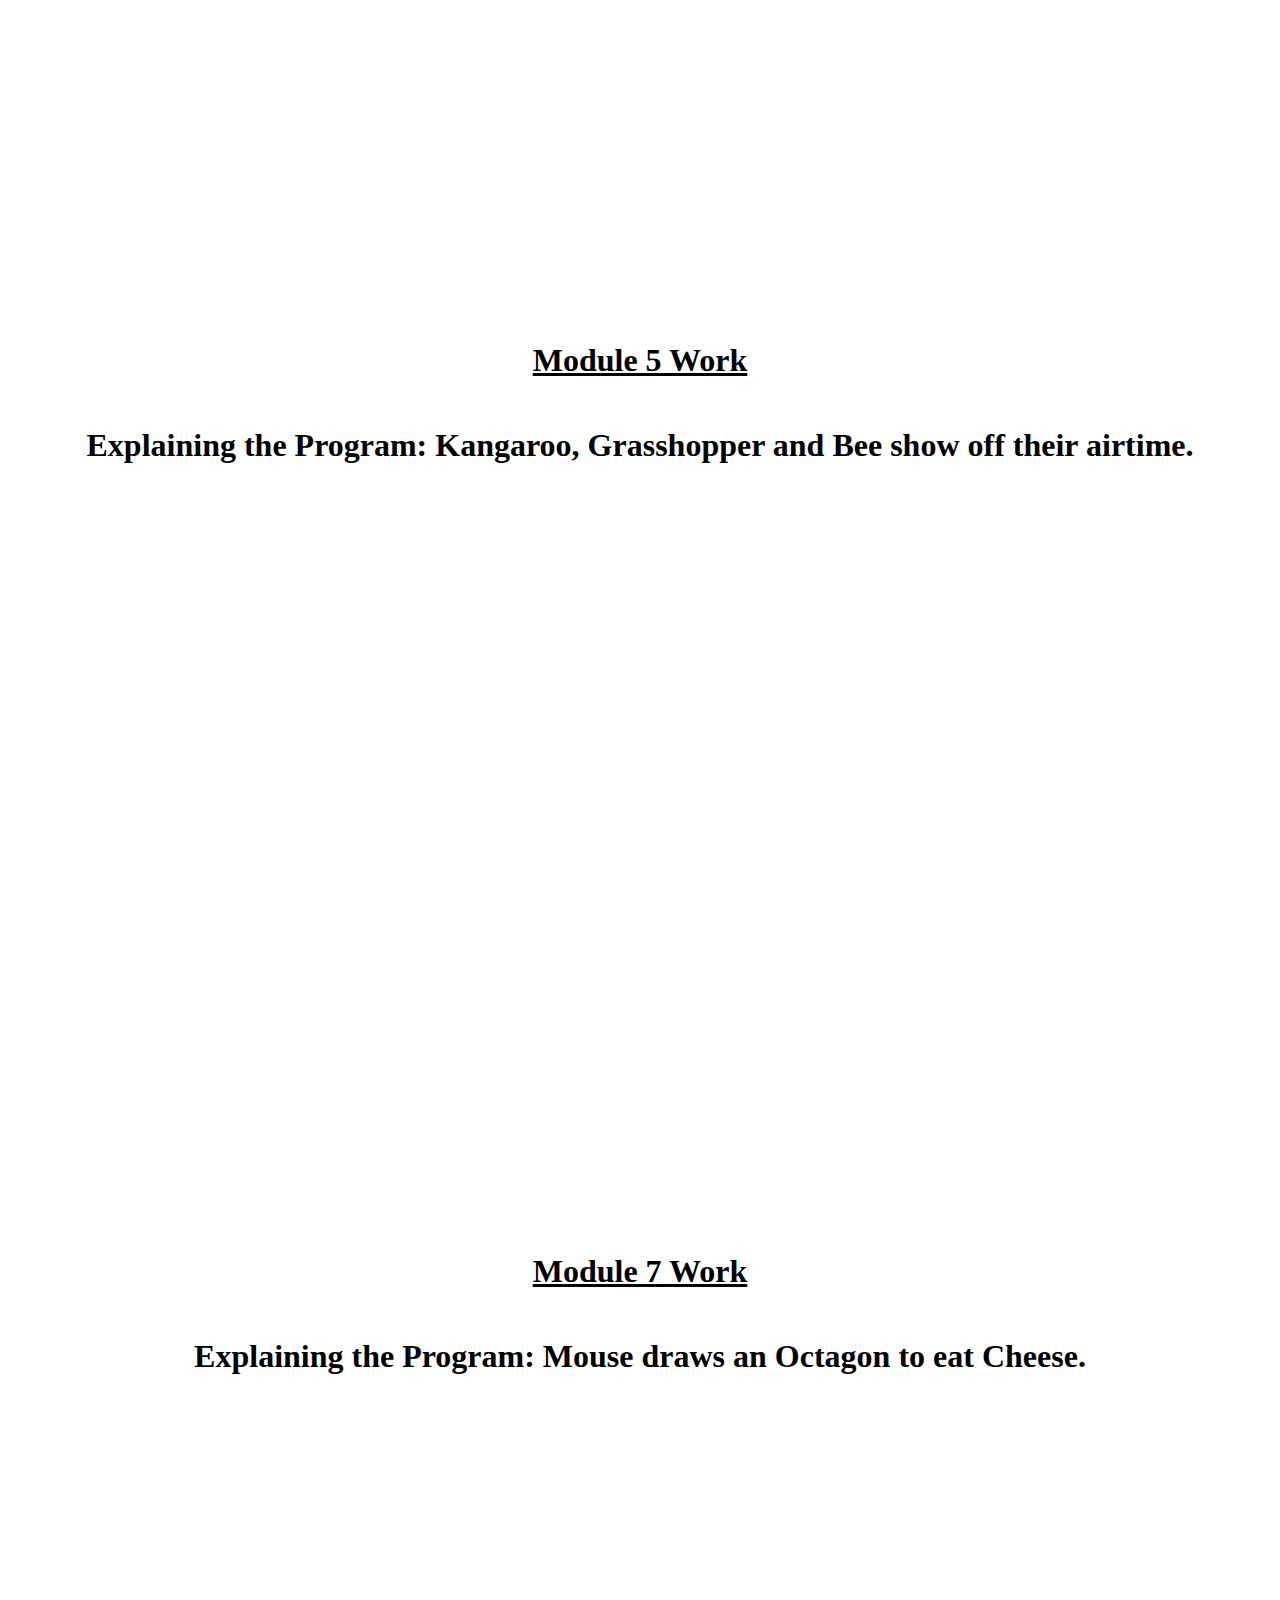
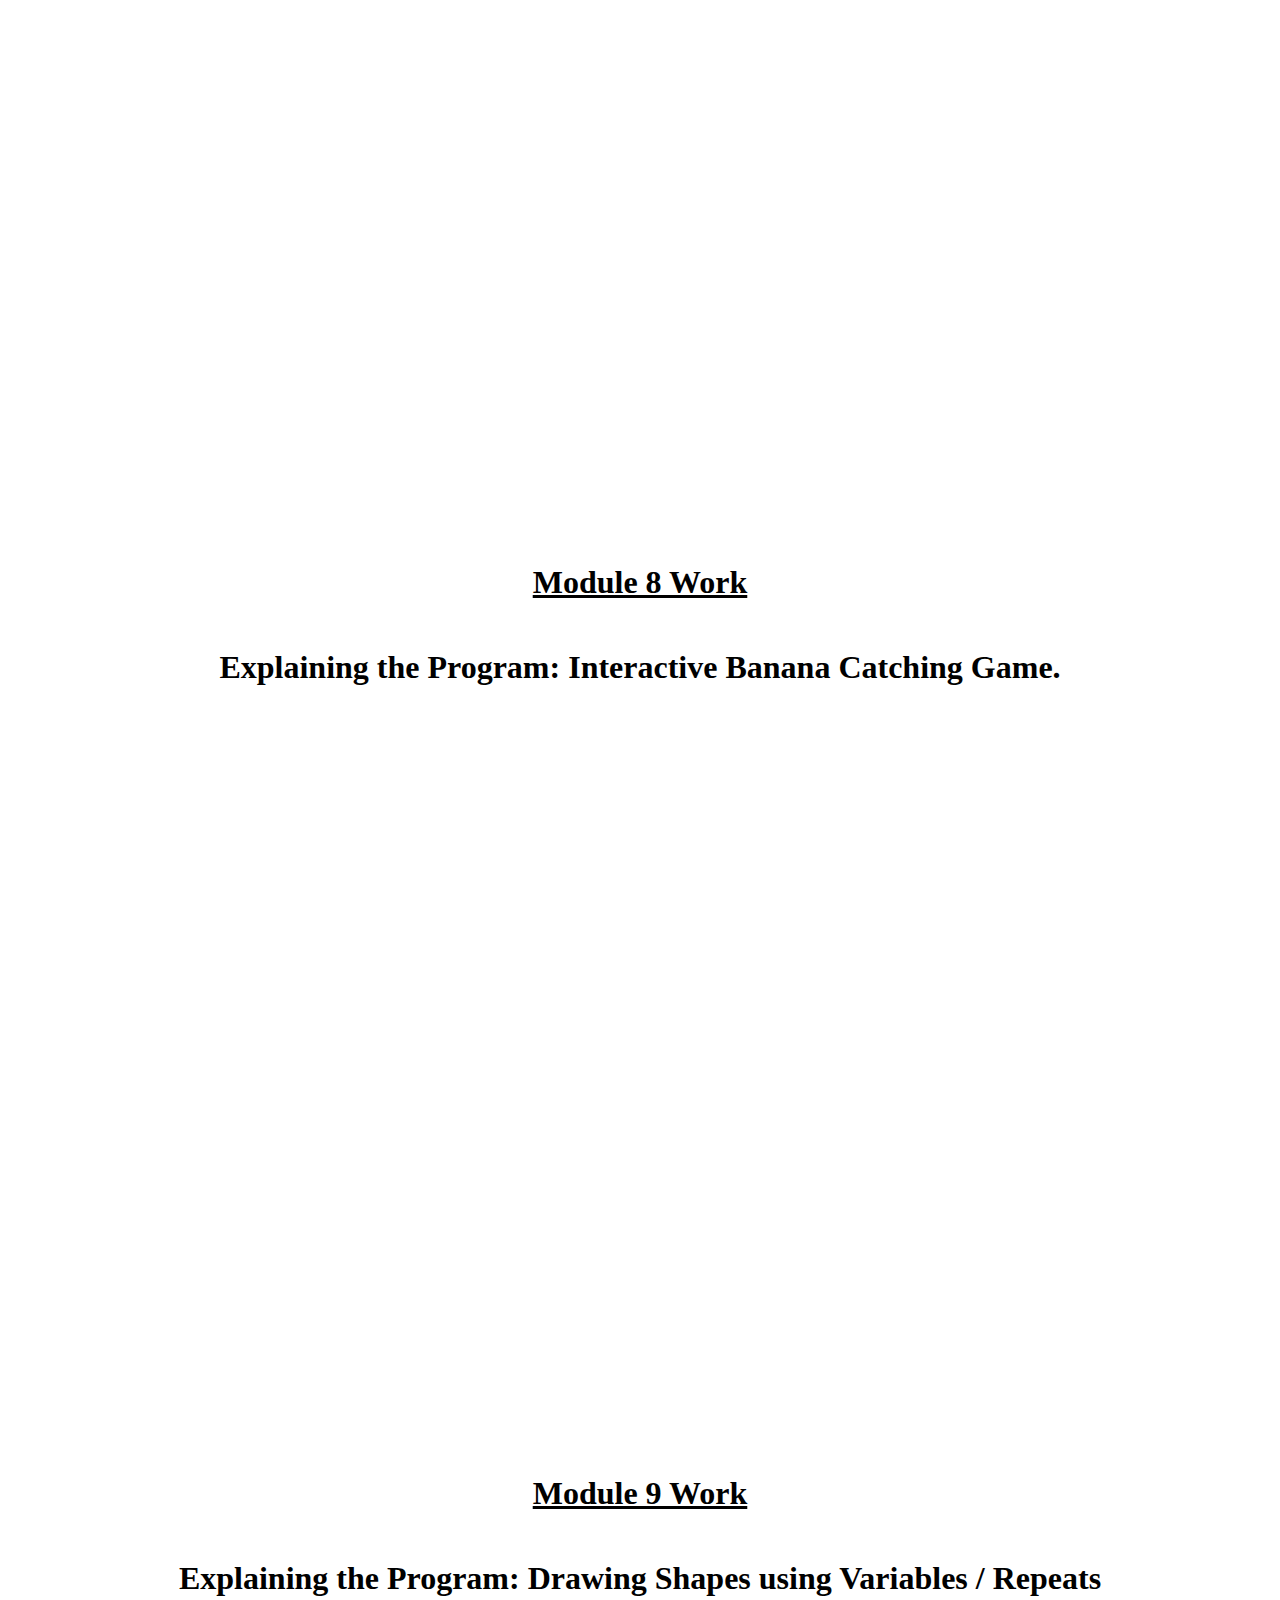
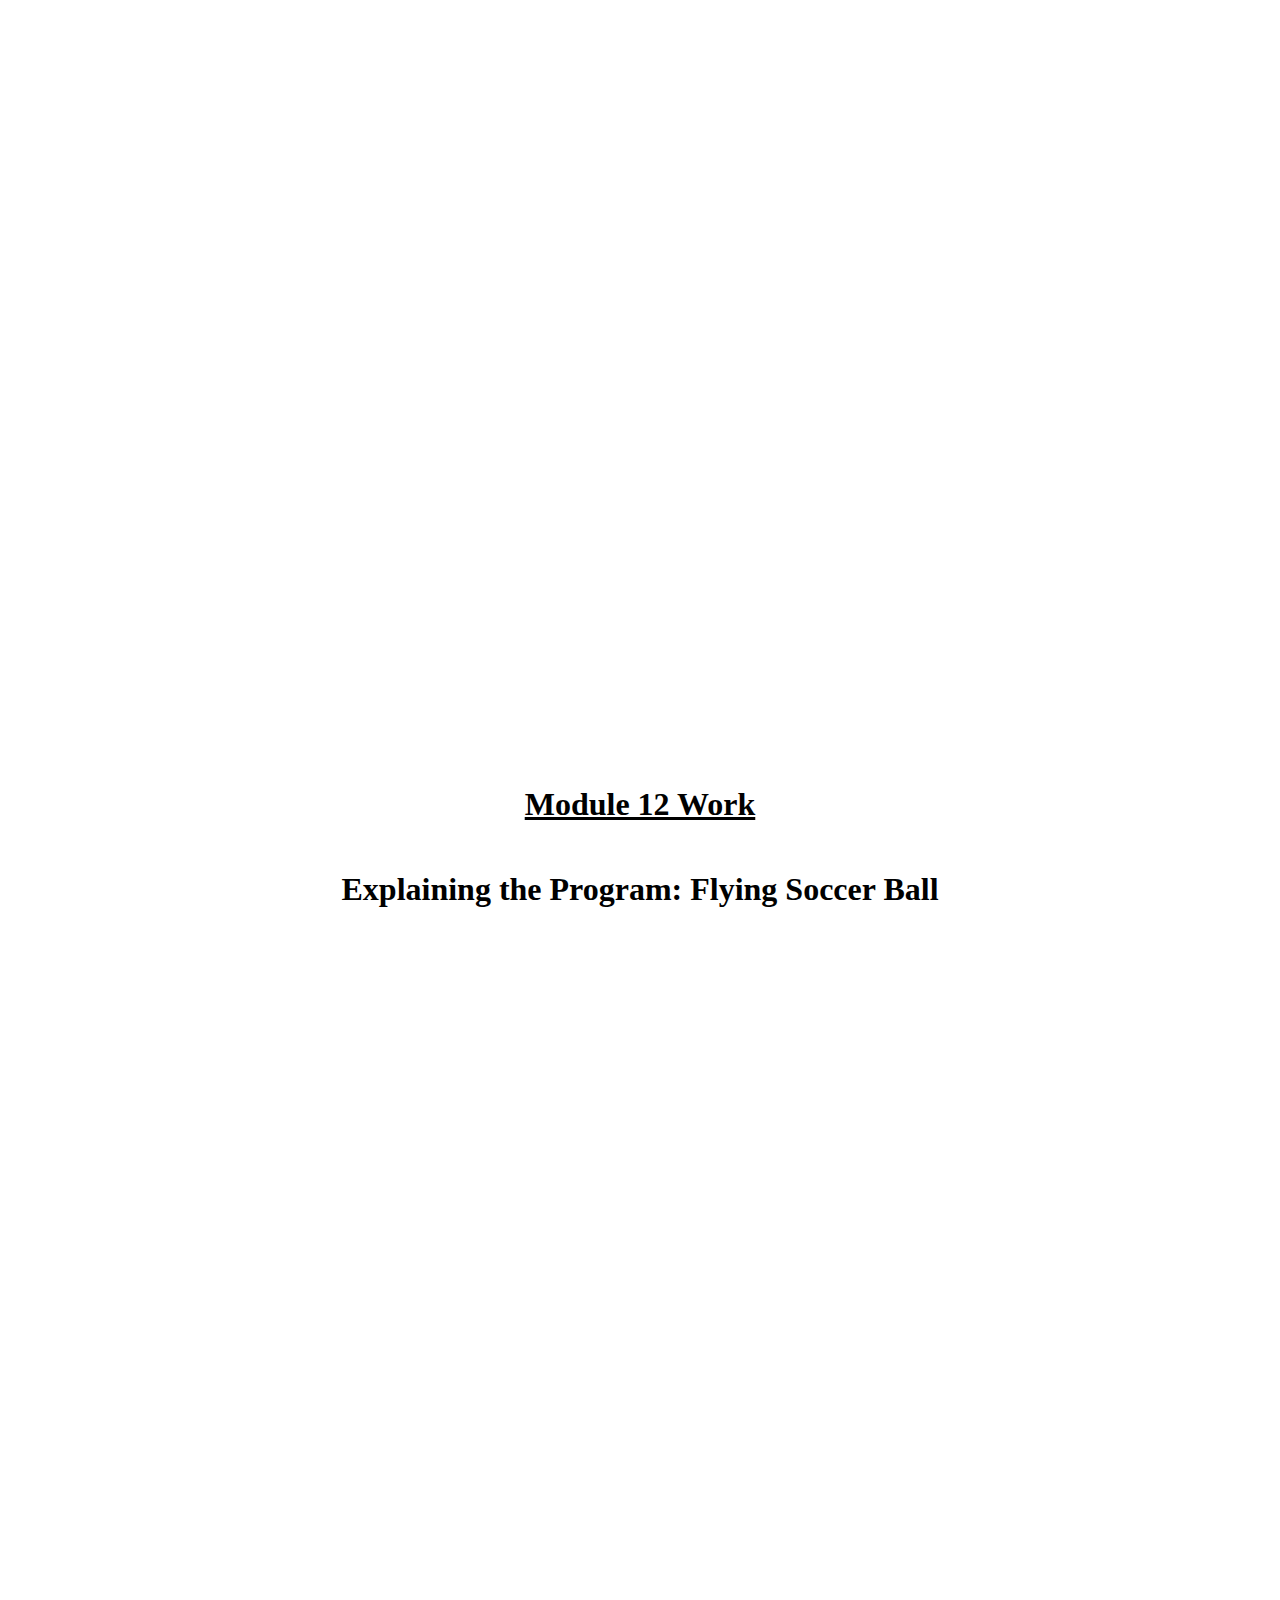
<file: teaching.html>
<!DOCTYPE html>
<html lang="en">
<head>
    <meta charset="UTF-8">
    <meta name="viewport" content="width=device-width, initial-scale=1.0">
    <title>Allen's Website: Experiments</title>
     <!-- Placeholder for the external CSS file -->
     <link rel="stylesheet" href="css/styles.css"> 
</head>
<body>

    <header>
        <nav>
          <!-- Hidden checkbox for toggle functionality -->
          <input type="checkbox" id="hamburger-toggle" class="hamburger-toggle">
          <!-- Hamburger icon for small screens -->
          <label for="hamburger-toggle" class="hamburger-menu" aria-label="Toggle Navigation">
            <span></span>
            <span></span>
            <span></span>
          </label>
          <ul class="nav-links">
            <!-- <li><a href="index.html">Home</a></li>
            <li><a href="portfolio.html">Projects</a></li>
            <li><a href="info.html">Resume</a></li>
            <li><a href="contact.html">Contact</a></li> -->
            <li><a href="teaching.html" style="color: #FFCC00">Teaching Portfolio</a></li>
          </ul>
        </nav>
        
      </header>

      <!-- Main -->
       <main>
            <style>
                 h3 {
                    font-size: 32px;
                 }
                 section {
                    text-align: center;
                }

                iframe {
                    max-width: 100%;
                }
            </style>
        <h2> Module 3 Work </h2>
        <section>
            <h3> Explaining the Program: Alonzo Builds a House</h3>
            <!-- Iframe Element: Embedded Content -->
            <iframe width="1310" height="737" src="https://www.youtube.com/embed/3k7mTj0jZGg" title="Explaining the Program: Alonzo Builds a House" frameborder="0" allow="accelerometer; autoplay; clipboard-write; encrypted-media; gyroscope; picture-in-picture; web-share" referrerpolicy="strict-origin-when-cross-origin" allowfullscreen></iframe>
        </section>

        <h2 id="module4" class="module4">Module 4 Work</h2>
        <section>
          <h3> Explaining the Program: Breakdancer shows some moves.</h3>
          <iframe width="1310" height="737" src="https://www.youtube.com/embed/vduoB6H-ihI" title="Explaining the Program: Breakdancer shows some moves." frameborder="0" allow="accelerometer; autoplay; clipboard-write; encrypted-media; gyroscope; picture-in-picture; web-share" referrerpolicy="strict-origin-when-cross-origin" allowfullscreen></iframe>
        </section>

        <h2 id="module5" class="module5">Module 5 Work</h2>
        <section>
          <h3> Explaining the Program: Kangaroo, Grasshopper and Bee show off their airtime.</h3>
          <iframe width="1310" height="737" src="https://www.youtube.com/embed/zmtiwPgVd7E" title="Explaining the Program: Kangaroo, Grasshopper and Bee show off their airtime." frameborder="0" allow="accelerometer; autoplay; clipboard-write; encrypted-media; gyroscope; picture-in-picture; web-share" referrerpolicy="strict-origin-when-cross-origin" allowfullscreen></iframe>
        </section>

        <h2 id="module7" class="module7">Module 7 Work</h2>
        <section>
          <h3> Explaining the Program: Mouse draws an Octagon to eat Cheese. </h3>
          <iframe width="1310" height="737" src="https://www.youtube.com/embed/ockWkog1fLk" title="Explaining the Program: Mouse draws an Octagon to eat Cheese." frameborder="0" allow="accelerometer; autoplay; clipboard-write; encrypted-media; gyroscope; picture-in-picture; web-share" referrerpolicy="strict-origin-when-cross-origin" allowfullscreen></iframe>
        </section>

        <h2 id="module8" class="module8">Module 8 Work</h2>
        <section>
          <h3> Explaining the Program:  Interactive Banana Catching Game. </h3>
          <iframe width="1310" height="737" src="https://www.youtube.com/embed/g4X9Fne11Dg" title="Explaining the Program: Interactive Banana Catching Game" frameborder="0" allow="accelerometer; autoplay; clipboard-write; encrypted-media; gyroscope; picture-in-picture; web-share" referrerpolicy="strict-origin-when-cross-origin" allowfullscreen></iframe>
        </section>

        <h2 id="module9" class="module9">Module 9 Work</h2>
        <section>
          <h3> Explaining the Program: Drawing Shapes using Variables / Repeats </h3>
          <iframe width="1310" height="737" src="https://www.youtube.com/embed/F-PxVG_7VPg" title="Explaining the Program: Drawing Shapes using Variables / Repeats" frameborder="0" allow="accelerometer; autoplay; clipboard-write; encrypted-media; gyroscope; picture-in-picture; web-share" referrerpolicy="strict-origin-when-cross-origin" allowfullscreen></iframe>
        </section>

        <h2 id="module12" class="module12">Module 12 Work</h2>
        <section>
          <h3> Explaining the Program: Flying Soccer Ball </h3>
          <iframe width="1310" height="737" src="https://www.youtube.com/embed/W_TXHLawbUQ" title="Explaining the Program: Flying Soccer Ball" frameborder="0" allow="accelerometer; autoplay; clipboard-write; encrypted-media; gyroscope; picture-in-picture; web-share" referrerpolicy="strict-origin-when-cross-origin" allowfullscreen></iframe>
        </section>

        </main>
       <!-- No JS -->
      <noscript>
        Your browser does not support JavaScript!
      </noscript>

      <!-- Footer -->
      <footer>
        <p>&copy; 2025 Allen's Portfolio</p>
      </footer>
</body>
</html>
</file>
<file: css/styles.css>
/* Define CSS variable at the top of the stylesheet */
:root {
    --primary-color: #0c0269; 
    --text-emphasis: #ff6347;
    --button-color: color(display-p3 0.1 0.76 0.1); /* A cool, vibrant green */
    --mix-color: color(display-p3 0.9 0.3 0.9); 
    --background-color: #fff;
    --text-color: #000;
    --link-color: #204ddf;
}

/* For Contact form */
.required {
    color: red;
    font-weight: bold;
}
.output {
    margin-top: 20px;
}
  
.output output {
    display: block;
    padding: 10px;
    margin-top: 10px;
    border-radius: 4px;
}
  
.error {
    background-color: #f8d7da;
    color: #721c24;
    border: 1px solid #f5c6cb;
    height: 1.5rem;

}

.illegal {
    background-color: #ffcccc; 
}
  
.info {
    background-color: #d1ecf1;
    color: #0c5460;
    border: 1px solid #bee5eb;
    height: 1.5rem;
}

.warning {
    background-color: orange;
}

.error-message {
    display: none;
    background-color: red;
    color: black;
}

.flash-error {
    animation: flash 0.5s 3;
}

@keyframes flash {
    0% { background-color: red; }
    100% { background-color: white; }
}
/* Validity and validation styles */
input:required:empty, textarea:required:empty {
    border: 1px solid #ccc;
}
  
input:valid, textarea:valid {
    border-color: #4CAF50; /* Green border when valid */
}
  
  
/* Display placeholder styles */
input:placeholder-shown, textarea:placeholder-shown {
    border-color: #ccc; /* Light border when placeholder is shown */
}
  
/* Highlight required fields */
input:required:invalid, textarea:required:invalid {
    background-color: #ffcccc; /* Light red background for invalid required fields */
}
  
input[type="email"]:invalid {
    background-color: #ffcccc; /* Light red background for invalid email */
}
/***************************************************************/

header, nav {
    margin: 0;
    border: none; /* Remove any default borders */
}
/* Dark theme */
[data-theme="dark"] {
    --background-color: #333333;
    --background-colorLighter: #727272;
    --text-color: #E0E0E0;
    --link-color: #FFCC00;
    --button-color: color(display-p3 0.1 0.46 0.1);
}
[data-theme="dark"] #sun-icon {
    display: none;
}
  
[data-theme="dark"] #moon-icon {
    display: inline;
}
a {
    color: var(--link-color);
    text-decoration: none;
}
body {
    background-color: var(--background-color);
    color: var(--text-color);
}

#sun-icon {
    display: inline;
    width: 24px;
    height: auto;
}
  
#moon-icon {
    display: none;
}

/* Increase the size of the icons */
#sun-icon, #moon-icon {
    font-size: 3rem; /* Adjust size as needed */
    background-color: var(--primary-color); /* Background for the icons */
    color: white;
    margin: 0;
    border: none;
    outline: none;
}

#theme-toggle {
    margin: 0;
    border: none;
    outline: none;
    background-color: var(--primary-color);
    display: flex;
    align-items: center;
    justify-content: center;
    border-radius: 50%;
    cursor: pointer;
    outline: none;
    margin-left: auto; /* Push the button to the far right */
}

  

/* Base Styles (Desktop & Laptop) */
header > nav {
    display: flex;
    /*justify-content: center;*/
    justify-content: space-between; /* Distribute space between nav items */
    align-items: center;
    padding: 1rem 3rem;
    background: var(--primary-color, darkblue);
    color: white;
}
header {
    position: fixed;
    left: 0;
    top: 0;
    width: 100%;
    color: white;
    text-align: center;
}
footer {
    position: fixed;
    left: 0;
    bottom: 0;
    width: 100%;
    color: white;
    text-align: center;
}
main {
    padding-top: 6rem; /* Adjust based on your header height */
    padding-bottom: 6rem; /* Adjust based on your footer height */
}
  
.nav-links {
    display: flex;
    /*list-style: none;*/
    margin: 0;
    padding: 0;
    justify-content: center; /* Center the links within the nav */
    flex-grow: 1; /* Allow the nav-links to take up available space */
    list-style: none;
}
  
.nav-links li {
    margin-right: 20px;
}

  
  /* Hamburger menu styles */
.hamburger-menu {
    display: none;
    flex-direction: column;
    justify-content: space-around;
    align-items: center;
    width: 30px;
    height: 25px;
    background: transparent;
    border: none;
    cursor: pointer;
}
  
.hamburger-menu span {
    width: 40px;
    height: 4px;
    background-color: color-mix(in srgb, var(--button-color) 60%, var(--mix-color) 85%); /* Silvery */
    border-radius: 5px;
}
  
  /* Hide checkbox (but keep it functional) */
.hamburger-toggle {
    display: none;
}


  
  /* Media Query for screens less than 480px */
@media (max-width: 480px) {
    main {
        padding-top: 6rem; /* Adjust based on your header height */
        padding-bottom: 6rem; /* Adjust based on your footer height */
    }
    .nav-links a {
        text-decoration: none;
        color: var(--text-color);
        font-size: 1.4rem;
    }
    /* Hide the regular navigation links on small screens */
    .nav-links {
        display: none;
        width: 100%;
        background-color: #0c0269;
        position: absolute;
        top: 60px; /* Adjust based on header height */
        left: 0;
        padding: 10px 0;
        box-shadow: 0 4px 6px rgba(0, 0, 0, 0.1);
    }

    /* Show the hamburger menu */
    .hamburger-menu {
        display: flex;
    }

    /* Show the menu when the checkbox is checked */
    .hamburger-toggle:checked + .hamburger-menu + .nav-links {
        display: block;
    }
}

  
nav ul {
    display: flex;
    list-style: none;
    padding: 0;
    margin: 0;
}

nav ul li {
    margin: 0 2rem;
}

nav ul li a {
    text-decoration: none;
    color: white;
    font-size: 2.2rem;
}

/* Responsive Adjustments */
@media (max-width: 768px) {
    header {
        flex-direction: column;
        align-items: center;
        text-align: center;
    }

    nav ul {
        flex-direction: column;
    }

    nav ul li {
        margin: 0.5rem 0;
    }
    .nav-links a {
        text-decoration: none;
        color: var(--text-color);
        font-size: 1.4rem;
    }
    /* Hide the regular navigation links on small screens */
    .nav-links {
        display: none;
        width: 100%;
        background-color: #0c0269;
        position: absolute;
        top: 60px; /* Adjust based on header height */
        left: 0;
        padding: 10px 0;
        box-shadow: 0 4px 6px rgba(0, 0, 0, 0.1);
    }

    /* Show the hamburger menu */
    .hamburger-menu {
        display: flex;
        
    }

    /* Show the menu when the checkbox is checked */
    .hamburger-toggle:checked + .hamburger-menu + .nav-links {
        display: block;
    }
}

.about-content {
    display: grid;
    grid-template-columns: 0.8fr 1.6fr 1fr;  /* Two columns for text and image */
    align-items: center; /* Centers vertically */
}

.headshot {
    margin: 0rem 2rem;
    width: 100%;         /* Ensures responsiveness */
    max-width: 250px;    /* Prevents the image from being too large */
    height: auto;        /* Maintains aspect ratio */
}
.about-text {
    font-size: 1.4rem; /* Larger text */
    line-height: 1.4; /* More space between lines */
    letter-spacing: 0.5px; /* Slight spacing for better readability */
    color: var(--text-color);
    font-family: 'Roboto', 'Open Sans', Arial, sans-serif;
    text-align: left; /* Center the text */
    margin: 20px 0; /* Add spacing around the text */
}

.about-text em {
    font-style: italic; /* Italicize the emphasized text */
    font-weight: bold; /* Bold for extra emphasis */
    color: var(--text-emphasis,coral); /* A cool color for emphasis */
}


.sidebar {
    background-color: var(--background-color); /* Light background color */
    padding: 1.5rem; /* Adequate padding for readability */
    margin: 1rem 1rem; /* Margin to separate from other content */
    border-radius: 8px; /* Rounded corners for a softer look */
    box-shadow: 0 2px 5px rgba(0, 0, 0, 0.1); /* Subtle shadow for depth */
    font-family: 'Arial', sans-serif; /* Choose a readable, modern font */
    color: var(--text-color); /* Dark text color for contrast */
    max-width: 300px; /* Maximum width for the sidebar */
    flex-shrink: 0; /* Prevents shrinking in a flex layout */
}
  
/* Heading styles for emphasis */
.sidebar h3 {
    font-size: 1.5rem;
    font-weight: bold;
    color: var(--text-color);
    margin-bottom: 0.5rem; /* Space below the heading */
}
  
  /* Paragraph styling */
.sidebar p {
    font-size: 1rem; /* Normal font size */
    line-height: 1.5; /* Adequate line spacing for readability */
    margin-bottom: 1rem; /* Space below the paragraph */
    
}
  
@keyframes fadeIn {
    from {
      opacity: 0;
      transform: translateY(10px);
    }
    to {
      opacity: 1;
      transform: translateY(0);
    }
}
  
section {
    animation: fadeIn 0.6s ease-out;
}
main > h2 {
    font-size: 2rem;
    text-decoration: underline;
}
h2 + h3 {
    text-align: center;
    font-size: 1.5rem;
    font-weight: normal;
}
section > h2 {
    font-size: 1.6rem;
}

section > h2 + ol > li {
    font-size: 1.4rem;
}

.about-section {
    font-family: 'Arial', sans-serif; /* Clean and modern font */
    background-color: var(--background-color); /* Light background for the section */
    padding: 2rem; /* Generous padding around content */
    /*border: 1px dashed var(--text-color);*/
    box-shadow: 0 4px 10px rgba(0, 0, 0, 0.1); /* Subtle shadow for depth */
    margin: 2rem 0; /* Space between sections */
}
  

  
.about-section details {
    background-color: var(--background-color); /* White background for the details */
    border-radius: 5px; /* Rounded corners for each details element */
    border: 1px solid var(--text-color);
    padding: 1rem; /* Padding inside the details */
    margin-bottom: 1rem; /* Space between each details block */
    box-shadow: 0 2px 5px rgba(0, 0, 0, 0.1); /* Subtle shadow for depth */
    
}
  
.about-section details summary {
    font-size: 1.3rem; /* Bigger font size for the summary */
    font-weight: bold;
    cursor: pointer; /* Make the summary clickable */
    color: var(--text-color); /* Dark color for the summary */
}
  
.about-section details p {
    font-size: 1rem; /* Normal font size for the paragraph */
    line-height: 1.6; /* Increased line height for readability */
    color: var(--text-color); /* Lighter text for paragraph */
}
  
.about-section details[open] summary {
    color: var(--text-emphasis,coral); /* Change color when details is open */
}
  
.about-section details[open] p {
    margin-top: 1rem; /* Add some space when paragraph appears */
}
  
h2 {
    text-align: center;           /* Centers the text horizontally */
    font-size: 2rem;              /* Makes the font larger for emphasis */
    font-weight: bold;            /* Makes the text bold */
    margin: 0 0;               /* Adds space above and below the heading */
    padding: 1rem;                /* Adds padding for extra spacing */
}
hgroup > p {
    text-align: center;           /* Centers the text horizontally */
    font-size: 1.5rem;              /* Makes the font larger for emphasis */
    margin: 0 0 1rem 0;
    font-weight: normal;
}

footer p {
    background-color: var(--primary-color, darkblue); /* Dark background for the footer */
    color: #fff; /* White text for contrast */
    padding: 1.5rem 0; /* Vertical padding for spacing */
    text-align: center; /* Center the text */
    font-size: 1.2rem; /* Larger font size for readability */
    /*border-top: 3px solid var(--text-emphasis,coral); /* Optional: add a thin border to separate from content */
    margin-top: 2rem; /* Space between footer and the content above */
    margin: 0; /* Remove default margin */
}
img, video {
    margin: 0 auto;
    display: block;
    max-width: 100%;      /* Ensures the image doesn't overflow the container */
    height: auto;         /* Maintains the aspect ratio of the image */
}

li {
    margin-bottom: 0.7rem;
}
dl {
    position: sticky;            /* Allows it to be placed at the bottom of the section */
    background-color: #fef8c2;     /* Light yellow background to simulate a sticky note */
    padding: 1rem;                 /* Padding for the sticky note content */
    box-shadow: 4px 4px 12px rgba(0, 0, 0, 0.1);  /* Adds a subtle shadow */
    border-radius: 8px;            /* Rounded corners for the sticky note */
    max-width: 300px;              /* Limits the width of the sticky note */
    width: 100%;                   /* Makes the sticky note width responsive */
    margin: 0 auto;                /* Centers the sticky note horizontally */
  }
  
  dt {
    font-weight: bold;
    font-size: 1.1rem;
    margin-top: 1rem;
  }
  
  dd {
    margin-left: 1.5rem;
    margin-bottom: 1rem;
    font-style: italic;
  }

  dd, dt {
    color: black;
  }
/* Optional: For smaller screen adjustments (e.g., stack vertically on phones) */
@media (max-width: 768px) {
    .about-content {
        flex-direction: column;
        align-items: center; /* Centers the image and text when stacked */
        gap: 1.2rem;
    }

    .headshot {
        max-width: 220px;  /* Smaller size on mobile */
        margin: 0rem 1rem;
    }

    .sidebar {
        max-width: 100%; /* Full width on smaller screens */
        margin: 0rem; /* Adjust margin for smaller devices */
        padding: 0.75rem;
    }
    .about-section {
        padding: 1.5rem; /* Slightly smaller padding on smaller screens */
    }
    
    .about-content {
        display: flex;
        align-items: center; /* Centers vertically */
        gap: 3rem; /* Space between the image and text */
    }
    
    .about-section h3 {
        font-size: 1.5rem; /* Slightly smaller heading on smaller screens */
    }
    
    .about-section blockquote {
        font-size: 1rem; /* Smaller quote text */
    }
    
    .about-section details summary {
        font-size: 1.2rem; /* Smaller font for the summary */
    }
    
    footer p {
        font-size: 1rem; /* Smaller font size on mobile devices */
        padding: 1rem 0; /* Less padding on mobile */
    }
}
ol {
    font-size: large;
  }
/* Table Styles */
table {
    width: 100%;
    border-collapse: collapse;
    margin-top: 1.5rem;
}
  
th, td {
    padding: 12px;
    text-align: left;
    border-bottom: 1px solid #ddd;
    font-size: 1.2rem;
}
  
th {
    background-color: var(--background-color);
    font-size: xx-large;
    font-weight: bold;
}
  
td {
    background-color: var(--background-color);
}
  
caption {
    font-size: 1.5rem;
    font-weight: bold;
    margin-bottom: 1rem;
}
  
colgroup col:nth-child(1) {
    width: 17%;
}
  
colgroup col:nth-child(2) {
    width: 80%;
}
  
.resume {
  display: inline-block;
  padding: 20px 20px;
  background-color: #0077B5;
  color: white;
  text-decoration: none;
  font-size: 1.2rem;
  border-radius: 5px;
  text-align: center;
  margin: 1rem auto;
  position: sticky;
  left: 45%;
}

dialog {
    text-align: center;      /* Centers the inline content (the button) */
    margin: 0rem auto;          /* This centers the button horizontally */
    font-size: large;
    background-color: var(--background-color);
    color: var(--text-color);
}

dialog button {
    padding: 10px 10px;      /* Optional: for better button appearance */
}

p > strong {
    font-size: 1.2rem;
}

fieldset {
    margin: 2rem 2rem;
    padding: 1rem 1rem;
}

/* Form container */
form {
    max-width: 600px;
    margin: 1rem auto;
    padding: 20px;
    background-color: var(--background-color);
    border: 0.1rem dashed var(--text-color);
    box-shadow: 0 4px 10px rgba(0, 0, 0, 0.1);
}
  
fieldset {
    border: none;
    padding: 0;
    margin: 0;
}
  
legend {
    font-size: 1.5rem;
    font-weight: bold;
    /*color: var(--primary-color, blue);*/
    margin-bottom: 20px;
    text-align: center;
}
  
label {
    display: block;
    font-size: 1rem;
    margin-bottom: 5px;
    font-weight: 600;
}
  
input, textarea, select {
    width: 100%;
    padding: 10px;
    margin-bottom: 15px;
    border: 1px solid #ccc;
    border-radius: 4px;
    box-sizing: border-box;
    background-color: var(--background-colorLighter);
}
  
input:focus, textarea:focus, select:focus {
    outline: none;
    border-color: var(--primary-color, darkblue);
    box-shadow: 0 0 5px rgba(0, 0, 0, 0.1);
}
  
textarea {
    resize: vertical;
    min-height: 150px;
    
}
  
form button {
    background-color: var(--button-color, blue);
    color: var(--text-color);
    font-size: 1rem;
    padding: 12px 20px;
    border: none;
    border-radius: 4px;
    cursor: pointer;
    display: block;
    width: 100%;
    margin-top: 10px;
    transition: color 0.3s ease-in-out;
}
  
button:hover {
    background-color: #a173dd;
}

  
select {
    color: var(--text-color);
    background-color: var(--background-colorLighter);
}

.nav-links li:has(a[href="index.html"]:hover),
.nav-links li:has(a[href="index.html"]:focus) {
    transform: scale(1.2);
}
  
.nav-links li:has(a[href="portfolio.html"]:hover),
.nav-links li:has(a[href="portfolio.html"]:focus) {
    transform: scale(1.2);
}
  
.nav-links li:has(a[href="info.html"]:hover),
.nav-links li:has(a[href="info.html"]:focus) {
    transform: scale(1.2);
}
  
.nav-links li:has(a[href="labs.html"]:hover),
.nav-links li:has(a[href="labs.html"]:focus) {
    transform: scale(1.2);
}
  
.nav-links li:has(a[href="contact.html"]:hover),
.nav-links li:has(a[href="contact.html"]:focus) {
    transform: scale(1.2);
}
  

  /* Responsive styling for mobile */
  @media (max-width: 480px) {
    form {
      padding: 15px;
    }
  
    label {
      font-size: 0.9rem;
    }
  
    input, textarea, select {
      font-size: 1rem;
    }
    .resume {
        left: 15%;
      }
  }
  
.contact-methods {
    font-size: 1.2rem;
    margin: 0 auto;
    text-align: center;
}

.loadData {
    display:flex;
    justify-content:center;
    align-items:center;
}
/* SETUP DATA LOADING CSS */

#load-local-btn, #load-remote-btn, #unload-btn {
    padding: 10px 20px;
    font-size: 16px;
    font-weight: bold;
    border: none;
    border-radius: 5px;
    background-color: #4CAF50; /* Green */
    color: var(--text-color);
    cursor: pointer;
    margin: 10px 2rem;
    transition: background-color 0.3s ease;
    align-items: center;
}

#load-local-btn:hover, #load-remote-btn:hover {
    background-color: #0c6e11; /* Darker green on hover */
}

#load-local-btn:focus, #load-remote-btn:focus {
    outline: none;
    box-shadow: 0 0 5px #4CAF50;
}

#unload-btn {
    background-color: #ff8080; /* Red */
}

#unload-btn:hover {
    background-color: #ff0000; /* Darker red on hover */
}
/* SETUP DATA LOADING CSS */

/* CUSTOM ELEMENT */
fancy-card {
    animation: fadeIn 1.0s ease-out;
    display: block;
    border: 2px solid currentColor;
    padding: 1.5rem;
    border-radius: 8px;
    max-width: 300px;
    margin: 1rem auto;
    background: var(--background-color);
    box-shadow: 2px 2px 10px rgba(0, 0, 0, 0.1);
}

fancy-card header {
    font-size: 1.5rem;
    font-weight: bold;
    margin-bottom: 0.5rem;
    text-align: center;
}

fancy-card ul {
    font-size: 1.3rem;
    line-height: 1.5;
    text-align: center;
    list-style-position: inside;
}

fancy-card footer {
    margin-top: 1rem;
    text-align: center;
    font-size: 0.9rem;
    font-style: italic;
    color: var(--text-emphasis, magenta);
}
/* Mobile-friendly layout */
@media (max-width: 768px) {
    fancy-card {
        max-width: 95vw;
        padding: 5vh 6vw;
    }
    fancy-card p {
        max-width: 90%;
    }
}

/* Larger screen optimizations */
@media (min-width: 1024px) {
    fancy-card {
        max-width: 50vw;
        padding: 4vh 5vw;
    }
}

/* PROJECT CARD */
project-card {
    animation: fadeIn 1.0s ease-out;
    display: block;
    border: 2px solid currentColor;
    padding: 0rem;
    border-radius: 18px;
    max-width: 150vw;
    margin: 1rem auto;
    background: var(--background-color);
    box-shadow: 2px 2px 10px rgba(0, 0, 0, 0.1);
}

project-card h2 {
    font-size: 1.5rem;
    font-weight: bold;
    margin-top: 0;
    padding: 0;
    margin-bottom: 0.5rem;
    text-align: center;
}

project-card ul {
    font-size: 1.3rem;
    line-height: 1.5;
    text-align: center;
    list-style-position: inside;
}

project-card footer {
    margin-top: 1rem;
    text-align: center;
    font-size: 0.9rem;
    font-style: italic;
    color: var(--text-emphasis, #ff6347);
}
/* Mobile-friendly layout */
@media (max-width: 768px) {
    project-card {
        max-width: 95vw;
        padding: 5vh 6vw;
    }
    project-card p {
        max-width: 90%;
    }
}

/* Larger screen optimizations */
@media (min-width: 1024px) {
    project-card {
        max-width: 50vw;
        padding: 4vh 5vw;
    }
}
</file>
